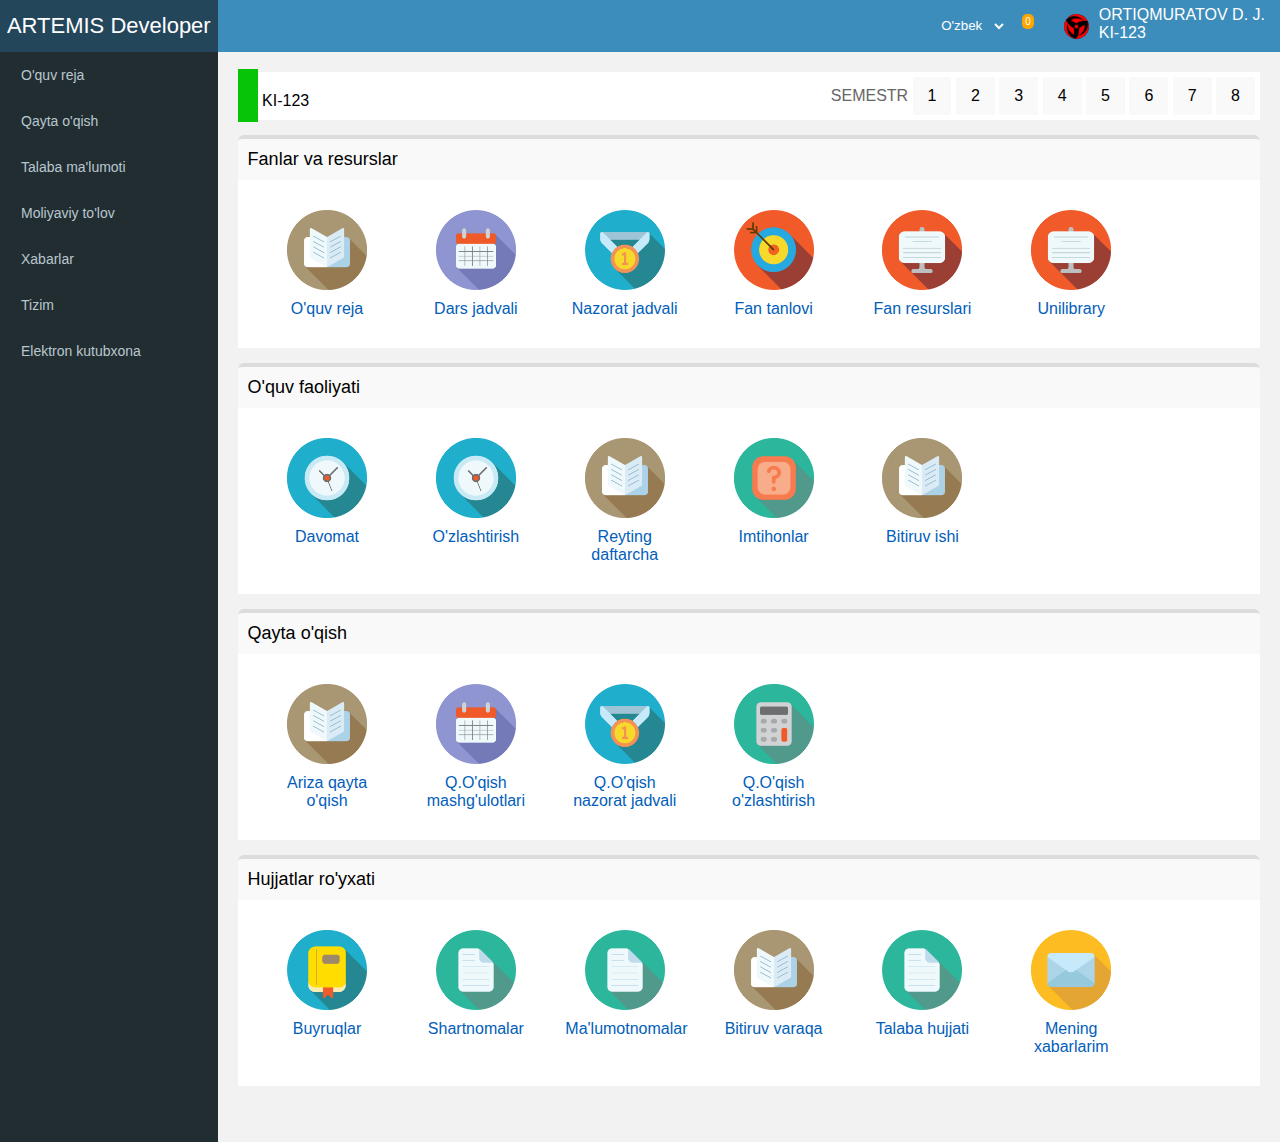
<file: index.html>
<!DOCTYPE html>
<html lang="en">
<head>
    <meta charset="UTF-8">
    <meta name="viewport" content="width=device-width, initial-scale=1.0">
    <title>The Artemis</title>
    <link rel="stylesheet" href="General Page.css">
    <link rel="stylesheet" href="https://cdnjs.cloudflare.com/ajax/libs/font-awesome/6.5.1/css/all.min.css" integrity="sha512-DTOQO9RWCH3ppGqcWaEA1BIZOC6xxalwEsw9c2QQeAIftl+Vegovlnee1c9QX4TctnWMn13TZye+giMm8e2LwA==" crossorigin="anonymous" referrerpolicy="no-referrer" />
</head>
<body>
    <div class="big">
        <div class="top">
            <div class="leftt">
                <a href="#" class="link">
                    ARTEMIS Developer
                </a>
            </div>
            <div class="rightt">
                <div class="bar">
                    <a href="#" class="link0">
                        <i class="icon1 fa-solid fa-bars"></i>
                    </a>
                </div>
                <div class="others">
                    <select id="Ip" class="lang">
                        <option value="Uzb">O'zbek</option>
                        <option value="Ru">Русский</option>
                        <option value="Eng">English</option>
                    </select>
                    <a href="#" class="link1">
                        <div class="bell">
                            <i class="icon1 fa-solid fa-bell"></i>
                            <sup class="sup">0</sup>
                        </div>
                    </a>
                    <a href="#" class="link2">
                        <div class="about">
                            <img src="Photos for Artemis/Sharingan.jpg" alt="Sharingan" class="img">
                            <div class="fullname">
                                <p class="p">ORTIQMURATOV D. J.</p>
                                <p class="p1">KI-123</p>
                            </div>
                        </div>
                    </a>
                </div>
            </div>
        </div>
        <div class="bottom">
            <div class="leftb">
                <div class="box">
                    <div class="link3">
                        <span class="span1"> 
                            <i class="icon fa-solid fa-book"></i>
                            O'quv reja
                        </span>
                        <span class="span2"> 
                            <i class="icon fa-solid fa-chevron-left"></i>
                        </span>
                    </div>
                    <ul class="ul">
                        <li class="li">
                            <a href="Items/O'quv reja.html" class="line">
                                O'quv reja
                            </a>
                        </li>
                        <li class="li">
                            <a href="Items/Dars jadvali.html" class="line">
                                Dars jadvali
                            </a>
                        </li>
                        <li class="li">
                            <a href="Items/Nazorat Jadvali.html" class="line">
                                Nazorat jadvali
                            </a>
                        </li>
                        <li class="li">Fanlar resurslari</li>
                        <li class="li">Davomat</li>
                        <li class="li">O'zlashtirish</li>
                        <li class="li">Imtihonlar</li>
                        <li class="li">Reyting daftarcha</li>
                        <li class="li">Fan tanlovi</li>
                    </ul>
                </div>
                <div class="box">
                    <a href="#" class="link3">
                        <span class="span1">
                            <i class="icon fa-solid fa-book"></i>
                            Qayta o'qish
                        </span>
                        <span class="span2">
                            <i class="icon fa-solid fa-chevron-left"></i>
                        </span>
                    </a>
                    <ul class="ul">
                        <li class="li">Ariza qayta o'qish</li>
                        <li class="li">Q.O'qish mashg'ulotlari</li>
                        <li class="li">Q.O'qish nazorat jadvali</li>
                        <li class="li">Q.O'qish 'zlashtirish</li>
                    </ul>
                </div>
                <div class="box">
                    <a href="#" class="link3">
                        <span class="span1"> <i class="icon fa-solid fa-user"></i> Talaba ma'lumoti</span>
                        <span class="span2"> <i class="icon fa-solid fa-chevron-left"></i> </span>
                    </a>
                    <ul class="ul">
                        <li class="li">Buyruqlar</li>
                        <li class="li">Shartnomalar</li>
                        <li class="li">Ma'lumotnomalar</li>
                        <li class="li">Talabalar hujjati</li>
                        <li class="li">Bitiruv varaqasi</li>
                        <li class="li">Shaxsiy ma'lumotlar</li>
                        <li class="li">Bitiruv ishi</li>
                    </ul>
                </div>
                <div class="box">
                    <a href="#" class="link3">
                        <span class="span1"> <i class="icon fa-solid fa-money-bill"></i> Moliyaviy to'lov</span>
                        <span class="span2"> <i class="icon fa-solid fa-chevron-left"></i> </span>
                    </a>
                    <ul class="ul">
                        <li class="li">Kontraktlar ro'yxati</li>
                        <li class="li">Stipendiya hisobi</li>
                    </ul>
                </div>
                <div class="box">
                    <a href="#" class="link3">
                        <span class="span1"> <i class="icon fa-solid fa-envelope"></i> Xabarlar</span>
                        <span class="span2"> <i class="icon fa-solid fa-chevron-left"></i> </span>
                    </a>
                    <ul class="ul">
                        <li class="li">Mening xabarlarim</li>
                        <li class="li">Xabar yaratish</li>
                    </ul>
                </div>
                <div class="box">
                    <a href="#" class="link3">
                        <span class="span1"> <i class="icon fa-solid fa-gear"></i> Tizim</span>
                        <span class="span2"> <i class="icon fa-solid fa-chevron-left"></i> </span>
                    </a>
                    <ul class="ul">
                        <li class="li">Profil</li>
                        <li class="li">Kirish tarixi</li>
                    </ul>
                </div>
                <a href="https://unilibrary.uz/" class="link3">
                    <span class="span1"> <i class="icon fa-solid fa-book"></i> Elektron kutubxona</span>
                </a>
            </div>
            <div class="rightb">
                <div class="KI">
                    <div class="span3">
                        <span class="icon2box">
                            <i class="icon2 fa-solid fa-file"></i>
                        </span>
                        <span class="span4">KI-123</span>
                    </div>
                    <div class="info">
                        <a href="#" class="semestr">SEMESTR</a>
                        <a href="#" class="num">1</a>
                        <a href="#" class="num">2</a>
                        <a href="#" class="num">3</a>
                        <a href="#" class="num">4</a>
                        <a href="#" class="num">5</a>
                        <a href="#" class="num">6</a>
                        <a href="#" class="num">7</a>
                        <a href="#" class="num">8</a>
                    </div>
                </div>
                <div class="resurs">
                    <div class="title">
                        <div class="h2">Fanlar va resurslar</div>
                        <div class="items">
                            <a href="Items/O'quv reja.html" class="item">
                                <div class="image">
                                    <img src="Photos for Artemis/book.png" alt="book" class="img2">
                                </div>
                                <p class="itemname">
                                    O'quv reja
                                </p>
                            </a>
                            <a href="Items/Dars jadvali.html" class="item">
                                <div class="image">
                                    <img src="Photos for Artemis/calendar.png" alt="calendar" class="img2">
                                </div>
                                <p class="itemname">
                                    Dars jadvali
                                </p>
                            </a>
                            <a href="Items/Nazorat Jadvali.html" class="item">
                                <div class="image">
                                    <img src="Photos for Artemis/Achievement.png" alt="Achievement" class="img2">
                                </div>
                                <p class="itemname">
                                    Nazorat jadvali
                                </p>
                            </a>
                            <div class="item">
                                <div class="image">
                                    <img src="Photos for Artemis/Target.png" alt="Target" class="img2">
                                </div>
                                <p class="itemname">
                                    Fan tanlovi
                                </p>
                            </div>
                            <div class="item">
                                <div class="image">
                                    <img src="Photos for Artemis/PC.png" alt="PC" class="img2">
                                </div>
                                <p class="itemname">
                                    Fan resurslari
                                </p>
                            </div>
                            <div class="item">
                                <div class="image">
                                    <img src="Photos for Artemis/PC.png" alt="PC" class="img2">
                                </div>
                                <p class="itemname">
                                    Unilibrary
                                </p>
                            </div>
                        </div>
                    </div>
                </div>
                <div class="resurs">
                    <div class="title">
                        <div class="h2">O'quv faoliyati</div>
                        <div class="items">
                            <div class="item">
                                <div class="image">
                                    <img src="Photos for Artemis/clock.png" alt="clock" class="img2">
                                </div>
                                <p class="itemname">
                                    Davomat
                                </p>
                            </div>
                            <div class="item">
                                <div class="image">
                                    <img src="Photos for Artemis/clock.png" alt="clock" class="img2">
                                </div>
                                <p class="itemname">
                                    O'zlashtirish
                                </p>
                            </div>
                            <div class="item">
                                <div class="image">
                                    <img src="Photos for Artemis/book.png" alt="book" class="img2">
                                </div>
                                <p class="itemname">
                                    Reyting daftarcha
                                </p>
                            </div>
                            <div class="item">
                                <div class="image">
                                    <img src="Photos for Artemis/what's up.png" alt="what's up" class="img2">
                                </div>
                                <p class="itemname">
                                    Imtihonlar
                                </p>
                            </div>
                            <div class="item">
                                <div class="image">
                                    <img src="Photos for Artemis/book.png" alt="book" class="img2">
                                </div>
                                <p class="itemname">
                                    Bitiruv ishi
                                </p>
                            </div>
                        </div>
                    </div>
                </div>
                <div class="resurs">
                    <div class="title">
                        <div class="h2">Qayta o'qish</div>
                        <div class="items">
                            <div class="item">
                                <div class="image">
                                    <img src="Photos for Artemis/book.png" alt="book" class="img2">
                                </div>
                                <p class="itemname">
                                    Ariza qayta o'qish
                                </p>
                            </div>
                            <div class="item">
                                <div class="image">
                                    <img src="Photos for Artemis/calendar.png" alt="calendar" class="img2">
                                </div>
                                <p class="itemname">
                                    Q.O'qish mashg'ulotlari
                                </p>
                            </div>
                            <div class="item">
                                <div class="image">
                                    <img src="Photos for Artemis/Achievement.png" alt="Achievement" class="img2">
                                </div>
                                <p class="itemname">
                                    Q.O'qish nazorat jadvali
                                </p>
                            </div>
                            <div class="item">
                                <div class="image">
                                    <img src="Photos for Artemis/Calc.png" alt="Calc" class="img2">
                                </div>
                                <p class="itemname">
                                    Q.O'qish o'zlashtirish
                                </p>
                            </div>
                        </div>
                    </div>
                </div>
                <div class="resurs">
                    <div class="title">
                        <div class="h2">Hujjatlar ro'yxati</div>
                        <div class="items">
                            <div class="item">
                                <div class="image">
                                    <img src="Photos for Artemis/Note.png" alt="Note" class="img2">
                                </div>
                                <p class="itemname">
                                    Buyruqlar
                                </p>
                            </div>
                            <div class="item">
                                <div class="image">
                                    <img src="Photos for Artemis/list.png" alt="List" class="img2">
                                </div>
                                <p class="itemname">
                                    Shartnomalar
                                </p>
                            </div>
                            <div class="item">
                                <div class="image">
                                    <img src="Photos for Artemis/list.png" alt="List" class="img2">
                                </div>
                                <p class="itemname">
                                    Ma'lumotnomalar
                                </p>
                            </div>
                            <div class="item">
                                <div class="image">
                                    <img src="Photos for Artemis/book.png" alt="Book" class="img2">
                                </div>
                                <p class="itemname">
                                    Bitiruv varaqa
                                </p>
                            </div>
                            <div class="item">
                                <div class="image">
                                    <img src="Photos for Artemis/list.png" alt="List" class="img2">
                                </div>
                                <p class="itemname">
                                    Talaba hujjati
                                </p>
                            </div>
                            <div class="item">
                                <div class="image">
                                    <img src="Photos for Artemis/message.png" alt="Message" class="img2">
                                </div>
                                <p class="itemname">
                                    Mening xabarlarim
                                </p>
                            </div>
                        </div>
                    </div>
                </div>
            </div>
        </div>
    </div>
</body>
</html>
</file>
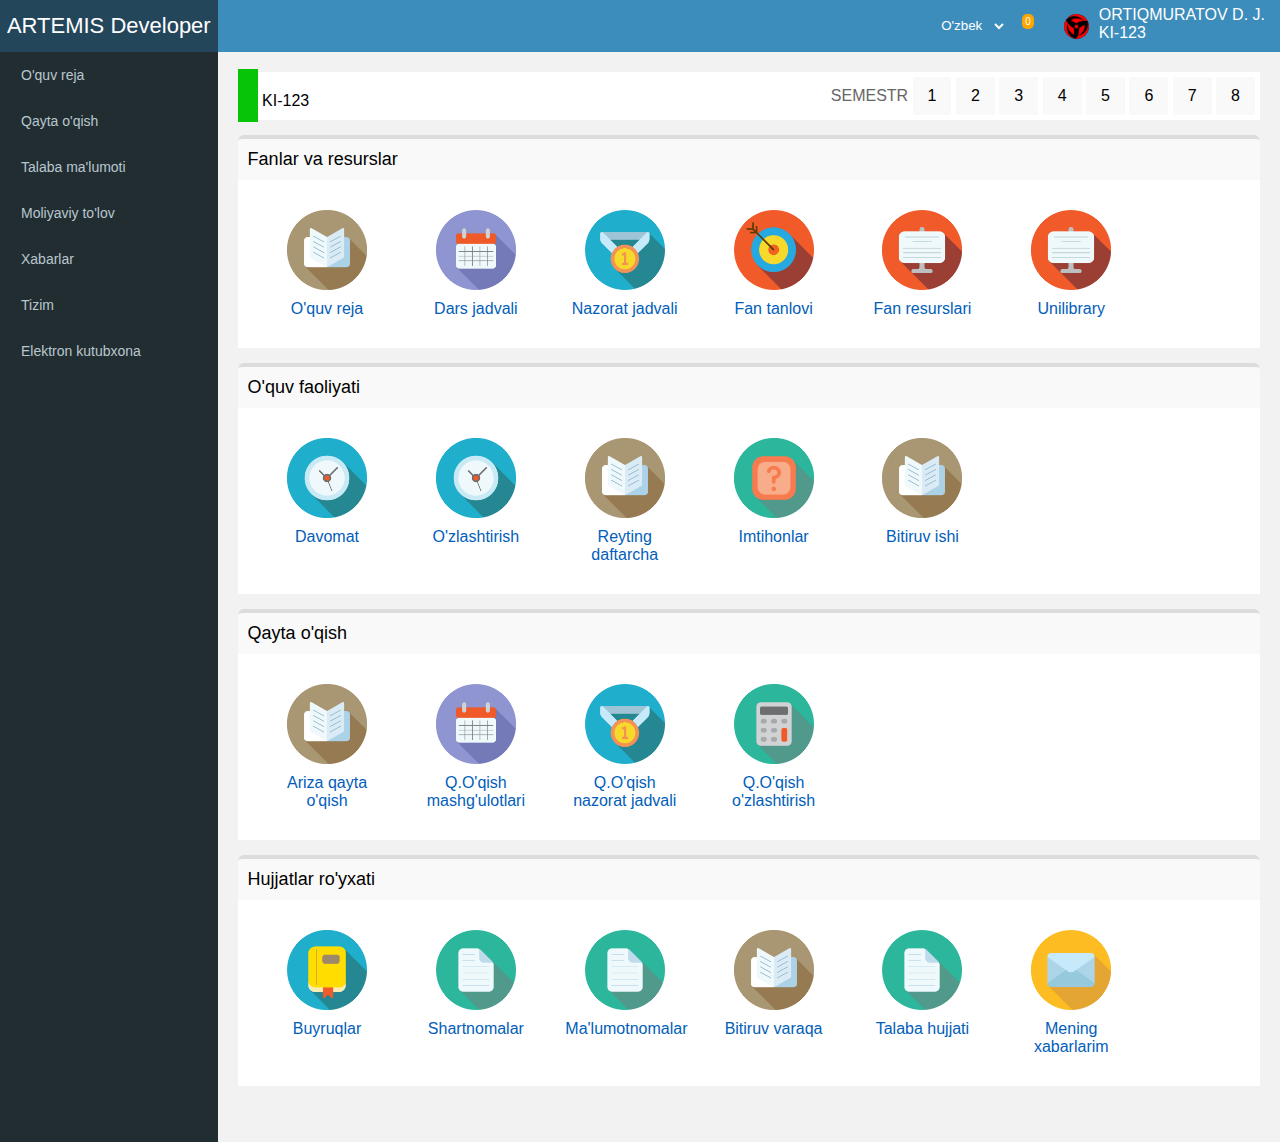
<file: General Page.html>
<!DOCTYPE html>
<html lang="en">
<head>
    <meta charset="UTF-8">
    <meta name="viewport" content="width=device-width, initial-scale=1.0">
    <title>The Artemis</title>
    <link rel="stylesheet" href="General Page.css">
    <link rel="stylesheet" href="https://cdnjs.cloudflare.com/ajax/libs/font-awesome/6.5.1/css/all.min.css" integrity="sha512-DTOQO9RWCH3ppGqcWaEA1BIZOC6xxalwEsw9c2QQeAIftl+Vegovlnee1c9QX4TctnWMn13TZye+giMm8e2LwA==" crossorigin="anonymous" referrerpolicy="no-referrer" />
</head>
<body>
    <div class="big">
        <div class="top">
            <div class="leftt">
                <a href="#" class="link">
                    ARTEMIS Developer
                </a>
            </div>
            <div class="rightt">
                <div class="bar">
                    <a href="#" class="link0">
                        <i class="icon1 fa-solid fa-bars"></i>
                    </a>
                </div>
                <div class="others">
                    <select id="Ip" class="lang">
                        <option value="Uzb">O'zbek</option>
                        <option value="Ru">Русский</option>
                        <option value="Eng">English</option>
                    </select>
                    <a href="#" class="link1">
                        <div class="bell">
                            <i class="icon1 fa-solid fa-bell"></i>
                            <sup class="sup">0</sup>
                        </div>
                    </a>
                    <a href="#" class="link2">
                        <div class="about">
                            <img src="Photos for Artemis/Sharingan.jpg" alt="Sharingan" class="img">
                            <div class="fullname">
                                <p class="p">ORTIQMURATOV D. J.</p>
                                <p class="p1">KI-123</p>
                            </div>
                        </div>
                    </a>
                </div>
            </div>
        </div>
        <div class="bottom">
            <div class="leftb">
                <div class="box">
                    <div class="link3">
                        <span class="span1"> 
                            <i class="icon fa-solid fa-book"></i>
                            O'quv reja
                        </span>
                        <span class="span2"> 
                            <i class="icon fa-solid fa-chevron-left"></i>
                        </span>
                    </div>
                    <ul class="ul">
                        <li class="li">
                            <a href="Items/O'quv reja.html" class="line">
                                O'quv reja
                            </a>
                        </li>
                        <li class="li">
                            <a href="Items/Dars jadvali.html" class="line">
                                Dars jadvali
                            </a>
                        </li>
                        <li class="li">
                            <a href="Items/Nazorat Jadvali.html" class="line">
                                Nazorat jadvali
                            </a>
                        </li>
                        <li class="li">Fanlar resurslari</li>
                        <li class="li">Davomat</li>
                        <li class="li">O'zlashtirish</li>
                        <li class="li">Imtihonlar</li>
                        <li class="li">Reyting daftarcha</li>
                        <li class="li">Fan tanlovi</li>
                    </ul>
                </div>
                <div class="box">
                    <a href="#" class="link3">
                        <span class="span1">
                            <i class="icon fa-solid fa-book"></i>
                            Qayta o'qish
                        </span>
                        <span class="span2">
                            <i class="icon fa-solid fa-chevron-left"></i>
                        </span>
                    </a>
                    <ul class="ul">
                        <li class="li">Ariza qayta o'qish</li>
                        <li class="li">Q.O'qish mashg'ulotlari</li>
                        <li class="li">Q.O'qish nazorat jadvali</li>
                        <li class="li">Q.O'qish 'zlashtirish</li>
                    </ul>
                </div>
                <div class="box">
                    <a href="#" class="link3">
                        <span class="span1"> <i class="icon fa-solid fa-user"></i> Talaba ma'lumoti</span>
                        <span class="span2"> <i class="icon fa-solid fa-chevron-left"></i> </span>
                    </a>
                    <ul class="ul">
                        <li class="li">Buyruqlar</li>
                        <li class="li">Shartnomalar</li>
                        <li class="li">Ma'lumotnomalar</li>
                        <li class="li">Talabalar hujjati</li>
                        <li class="li">Bitiruv varaqasi</li>
                        <li class="li">Shaxsiy ma'lumotlar</li>
                        <li class="li">Bitiruv ishi</li>
                    </ul>
                </div>
                <div class="box">
                    <a href="#" class="link3">
                        <span class="span1"> <i class="icon fa-solid fa-money-bill"></i> Moliyaviy to'lov</span>
                        <span class="span2"> <i class="icon fa-solid fa-chevron-left"></i> </span>
                    </a>
                    <ul class="ul">
                        <li class="li">Kontraktlar ro'yxati</li>
                        <li class="li">Stipendiya hisobi</li>
                    </ul>
                </div>
                <div class="box">
                    <a href="#" class="link3">
                        <span class="span1"> <i class="icon fa-solid fa-envelope"></i> Xabarlar</span>
                        <span class="span2"> <i class="icon fa-solid fa-chevron-left"></i> </span>
                    </a>
                    <ul class="ul">
                        <li class="li">Mening xabarlarim</li>
                        <li class="li">Xabar yaratish</li>
                    </ul>
                </div>
                <div class="box">
                    <a href="#" class="link3">
                        <span class="span1"> <i class="icon fa-solid fa-gear"></i> Tizim</span>
                        <span class="span2"> <i class="icon fa-solid fa-chevron-left"></i> </span>
                    </a>
                    <ul class="ul">
                        <li class="li">Profil</li>
                        <li class="li">Kirish tarixi</li>
                    </ul>
                </div>
                <a href="https://unilibrary.uz/" class="link3">
                    <span class="span1"> <i class="icon fa-solid fa-book"></i> Elektron kutubxona</span>
                </a>
            </div>
            <div class="rightb">
                <div class="KI">
                    <div class="span3">
                        <span class="icon2box">
                            <i class="icon2 fa-solid fa-file"></i>
                        </span>
                        <span class="span4">KI-123</span>
                    </div>
                    <div class="info">
                        <a href="#" class="semestr">SEMESTR</a>
                        <a href="#" class="num">1</a>
                        <a href="#" class="num">2</a>
                        <a href="#" class="num">3</a>
                        <a href="#" class="num">4</a>
                        <a href="#" class="num">5</a>
                        <a href="#" class="num">6</a>
                        <a href="#" class="num">7</a>
                        <a href="#" class="num">8</a>
                    </div>
                </div>
                <div class="resurs">
                    <div class="title">
                        <div class="h2">Fanlar va resurslar</div>
                        <div class="items">
                            <a href="Items/O'quv reja.html" class="item">
                                <div class="image">
                                    <img src="Photos for Artemis/book.png" alt="book" class="img2">
                                </div>
                                <p class="itemname">
                                    O'quv reja
                                </p>
                            </a>
                            <a href="Items/Dars jadvali.html" class="item">
                                <div class="image">
                                    <img src="Photos for Artemis/calendar.png" alt="calendar" class="img2">
                                </div>
                                <p class="itemname">
                                    Dars jadvali
                                </p>
                            </a>
                            <a href="Items/Nazorat Jadvali.html" class="item">
                                <div class="image">
                                    <img src="Photos for Artemis/Achievement.png" alt="Achievement" class="img2">
                                </div>
                                <p class="itemname">
                                    Nazorat jadvali
                                </p>
                            </a>
                            <div class="item">
                                <div class="image">
                                    <img src="Photos for Artemis/Target.png" alt="Target" class="img2">
                                </div>
                                <p class="itemname">
                                    Fan tanlovi
                                </p>
                            </div>
                            <div class="item">
                                <div class="image">
                                    <img src="Photos for Artemis/PC.png" alt="PC" class="img2">
                                </div>
                                <p class="itemname">
                                    Fan resurslari
                                </p>
                            </div>
                            <div class="item">
                                <div class="image">
                                    <img src="Photos for Artemis/PC.png" alt="PC" class="img2">
                                </div>
                                <p class="itemname">
                                    Unilibrary
                                </p>
                            </div>
                        </div>
                    </div>
                </div>
                <div class="resurs">
                    <div class="title">
                        <div class="h2">O'quv faoliyati</div>
                        <div class="items">
                            <div class="item">
                                <div class="image">
                                    <img src="Photos for Artemis/clock.png" alt="clock" class="img2">
                                </div>
                                <p class="itemname">
                                    Davomat
                                </p>
                            </div>
                            <div class="item">
                                <div class="image">
                                    <img src="Photos for Artemis/clock.png" alt="clock" class="img2">
                                </div>
                                <p class="itemname">
                                    O'zlashtirish
                                </p>
                            </div>
                            <div class="item">
                                <div class="image">
                                    <img src="Photos for Artemis/book.png" alt="book" class="img2">
                                </div>
                                <p class="itemname">
                                    Reyting daftarcha
                                </p>
                            </div>
                            <div class="item">
                                <div class="image">
                                    <img src="Photos for Artemis/what's up.png" alt="what's up" class="img2">
                                </div>
                                <p class="itemname">
                                    Imtihonlar
                                </p>
                            </div>
                            <div class="item">
                                <div class="image">
                                    <img src="Photos for Artemis/book.png" alt="book" class="img2">
                                </div>
                                <p class="itemname">
                                    Bitiruv ishi
                                </p>
                            </div>
                        </div>
                    </div>
                </div>
                <div class="resurs">
                    <div class="title">
                        <div class="h2">Qayta o'qish</div>
                        <div class="items">
                            <div class="item">
                                <div class="image">
                                    <img src="Photos for Artemis/book.png" alt="book" class="img2">
                                </div>
                                <p class="itemname">
                                    Ariza qayta o'qish
                                </p>
                            </div>
                            <div class="item">
                                <div class="image">
                                    <img src="Photos for Artemis/calendar.png" alt="calendar" class="img2">
                                </div>
                                <p class="itemname">
                                    Q.O'qish mashg'ulotlari
                                </p>
                            </div>
                            <div class="item">
                                <div class="image">
                                    <img src="Photos for Artemis/Achievement.png" alt="Achievement" class="img2">
                                </div>
                                <p class="itemname">
                                    Q.O'qish nazorat jadvali
                                </p>
                            </div>
                            <div class="item">
                                <div class="image">
                                    <img src="Photos for Artemis/Calc.png" alt="Calc" class="img2">
                                </div>
                                <p class="itemname">
                                    Q.O'qish o'zlashtirish
                                </p>
                            </div>
                        </div>
                    </div>
                </div>
                <div class="resurs">
                    <div class="title">
                        <div class="h2">Hujjatlar ro'yxati</div>
                        <div class="items">
                            <div class="item">
                                <div class="image">
                                    <img src="Photos for Artemis/Note.png" alt="Note" class="img2">
                                </div>
                                <p class="itemname">
                                    Buyruqlar
                                </p>
                            </div>
                            <div class="item">
                                <div class="image">
                                    <img src="Photos for Artemis/list.png" alt="List" class="img2">
                                </div>
                                <p class="itemname">
                                    Shartnomalar
                                </p>
                            </div>
                            <div class="item">
                                <div class="image">
                                    <img src="Photos for Artemis/list.png" alt="List" class="img2">
                                </div>
                                <p class="itemname">
                                    Ma'lumotnomalar
                                </p>
                            </div>
                            <div class="item">
                                <div class="image">
                                    <img src="Photos for Artemis/book.png" alt="Book" class="img2">
                                </div>
                                <p class="itemname">
                                    Bitiruv varaqa
                                </p>
                            </div>
                            <div class="item">
                                <div class="image">
                                    <img src="Photos for Artemis/list.png" alt="List" class="img2">
                                </div>
                                <p class="itemname">
                                    Talaba hujjati
                                </p>
                            </div>
                            <div class="item">
                                <div class="image">
                                    <img src="Photos for Artemis/message.png" alt="Message" class="img2">
                                </div>
                                <p class="itemname">
                                    Mening xabarlarim
                                </p>
                            </div>
                        </div>
                    </div>
                </div>
            </div>
        </div>
    </div>
</body>
</html>
</file>
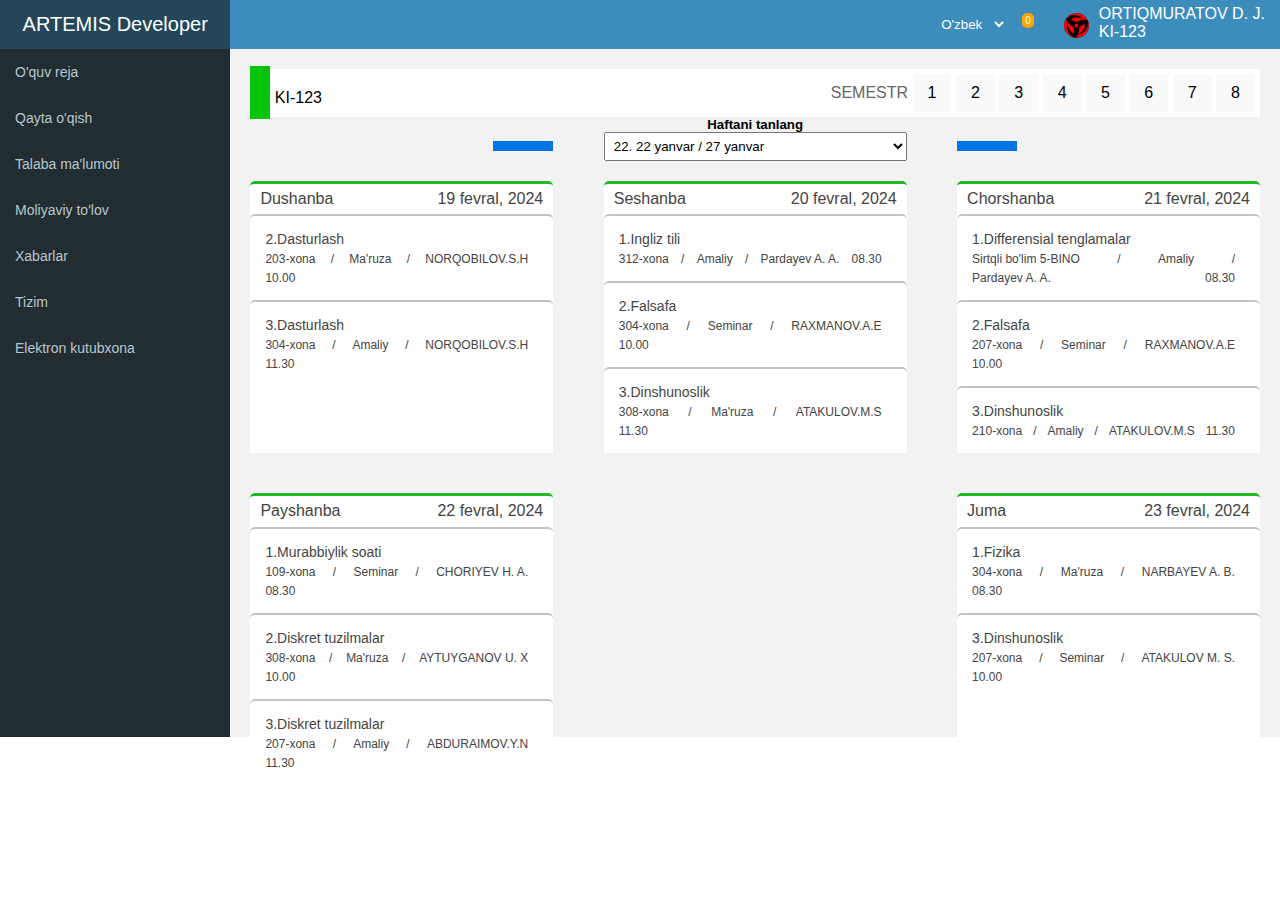
<file: Items/Dars jadvali.html>
<!DOCTYPE html>
<html lang="en">
<head>
    <meta charset="UTF-8">
    <meta name="viewport" content="width=device-width, initial-scale=1.0">
    <title>Dars jadvali | Artemis Platform</title>
    <link rel="stylesheet" href="Dars jadvali.css">
    <link rel="stylesheet" href="https://cdnjs.cloudflare.com/ajax/libs/font-awesome/6.5.1/css/all.min.css" integrity="sha512-DTOQO9RWCH3ppGqcWaEA1BIZOC6xxalwEsw9c2QQeAIftl+Vegovlnee1c9QX4TctnWMn13TZye+giMm8e2LwA==" crossorigin="anonymous" referrerpolicy="no-referrer" />
</head>
<body>
    <div class="big">
        <div class="top">
            <div class="leftt">
                <a href="../General Page.html" class="link">
                    ARTEMIS Developer
                </a>
            </div>
            <div class="rightt">
                <div class="bar">
                    <a href="#" class="link0">
                        <i class="icon1 fa-solid fa-bars"></i>
                    </a>
                </div>
                <div class="others">
                    <select id="Ip" class="lang">
                        <option value="Uzb">O'zbek</option>
                        <option value="Ru">Русский</option>
                        <option value="Eng">English</option>
                    </select>
                    <a href="#" class="link1">
                        <div class="bell">
                            <i class="icon1 fa-solid fa-bell"></i>
                            <sup class="sup">0</sup>
                        </div>
                    </a>
                    <a href="#" class="link2">
                        <div class="about">
                            <img src="Sharingan.jpg" alt="Sharingan" class="img">
                            <div class="fullname">
                                <p class="p">ORTIQMURATOV D. J.</p>
                                <p class="p1">KI-123</p>
                            </div>
                        </div>
                    </a>
                </div>
            </div>
        </div>
        <div class="bottom">
            <div class="leftb">
                <div class="box">
                    <div class="link3">
                        <span class="span1"> 
                            <i class="icon fa-solid fa-book"></i>
                            O'quv reja
                        </span>
                        <span class="span2"> 
                            <i class="icon fa-solid fa-chevron-left"></i>
                        </span>
                    </div>
                    <ul class="ul">
                        <li class="li">
                            <a href="O'quv reja.html" class="line">
                                O'quv reja
                            </a>
                        </li>
                        <li class="li">
                            <a href="Dars jadvali.html" class="line">
                                Dars jadvali
                            </a>
                        </li>
                        <li class="li">
                            <a href="Nazorat Jadvali.html" class="line">
                                Nazorat jadvali
                            </a>
                        </li>
                        <li class="li">Fanlar resurslari</li>
                        <li class="li">Davomat</li>
                        <li class="li">O'zlashtirish</li>
                        <li class="li">Imtihonlar</li>
                        <li class="li">Reyting daftarcha</li>
                        <li class="li">Fan tanlovi</li>
                    </ul>
                </div>
                <div class="box">
                    <a href="#" class="link3">
                        <span class="span1">
                            <i class="icon fa-solid fa-book"></i>
                            Qayta o'qish
                        </span>
                        <span class="span2">
                            <i class="icon fa-solid fa-chevron-left"></i>
                        </span>
                    </a>
                    <ul class="ul">
                        <li class="li">Ariza qayta o'qish</li>
                        <li class="li">Q.O'qish mashg'ulotlari</li>
                        <li class="li">Q.O'qish nazorat jadvali</li>
                        <li class="li">Q.O'qish 'zlashtirish</li>
                    </ul>
                </div>
                <div class="box">
                    <a href="#" class="link3">
                        <span class="span1"> <i class="icon fa-solid fa-user"></i> Talaba ma'lumoti</span>
                        <span class="span2"> <i class="icon fa-solid fa-chevron-left"></i> </span>
                    </a>
                    <ul class="ul">
                        <li class="li">Buyruqlar</li>
                        <li class="li">Shartnomalar</li>
                        <li class="li">Ma'lumotnomalar</li>
                        <li class="li">Talabalar hujjati</li>
                        <li class="li">Bitiruv varaqasi</li>
                        <li class="li">Shaxsiy ma'lumotlar</li>
                        <li class="li">Bitiruv ishi</li>
                    </ul>
                </div>
                <div class="box">
                    <a href="#" class="link3">
                        <span class="span1"> <i class="icon fa-solid fa-money-bill"></i> Moliyaviy to'lov</span>
                        <span class="span2"> <i class="icon fa-solid fa-chevron-left"></i> </span>
                    </a>
                    <ul class="ul">
                        <li class="li">Kontraktlar ro'yxati</li>
                        <li class="li">Stipendiya hisobi</li>
                    </ul>
                </div>
                <div class="box">
                    <a href="#" class="link3">
                        <span class="span1"> <i class="icon fa-solid fa-envelope"></i> Xabarlar</span>
                        <span class="span2"> <i class="icon fa-solid fa-chevron-left"></i> </span>
                    </a>
                    <ul class="ul">
                        <li class="li">Mening xabarlarim</li>
                        <li class="li">Xabar yaratish</li>
                    </ul>
                </div>
                <div class="box">
                    <a href="#" class="link3">
                        <span class="span1"> <i class="icon fa-solid fa-gear"></i> Tizim</span>
                        <span class="span2"> <i class="icon fa-solid fa-chevron-left"></i> </span>
                    </a>
                    <ul class="ul">
                        <li class="li">Profil</li>
                        <li class="li">Kirish tarixi</li>
                    </ul>
                </div>
                <a href="https://unilibrary.uz/" class="link3">
                    <span class="span1"> <i class="icon fa-solid fa-book"></i> Elektron kutubxona</span>
                </a>
            </div>
            <div class="rightb">
                <div class="KI">
                    <div class="span3">
                        <span class="icon2box">
                            <i class="icon2 fa-solid fa-file"></i>
                        </span>
                        <span class="span4">KI-123</span>
                    </div>
                    <div class="info">
                        <a href="#" class="semestr">SEMESTR</a>
                        <a href="#" class="num">1</a>
                        <a href="#" class="num">2</a>
                        <a href="#" class="num">3</a>
                        <a href="#" class="num">4</a>
                        <a href="#" class="num">5</a>
                        <a href="#" class="num">6</a>
                        <a href="#" class="num">7</a>
                        <a href="#" class="num">8</a>
                    </div>
                </div>
                <div class="datetitle">
                    <h5 class="h4">Haftani tanlang</h5>
                    <div class="days">
                        <div class="btnbox l">
                            <button class="btn1">
                                <i class="icon fa-solid fa-chevron-left"></i>
                            </button>
                        </div>
                        <div class="btnbox">
                            <select id="date" class="day">
                                <option value="day1">22. 22 yanvar / 27 yanvar </option>
                                <option value="day2">23. 29 yanvar / 03 fevral</option>
                                <option value="day3">24. 12 fevral / 17 fevral</option>
                                <option value="day3">25. 19 fevral / 24 fevral</option>
                                <option value="day3">26. 26 fevral / 2 mart</option>
                            </select>
                        </div>
                        <div class="btnbox r">
                            <button class="btn1">
                                <i class="icon fa-solid fa-chevron-right"></i>
                            </button>
                        </div>
                    </div>
                </div>
                <div class="calendar">
                    <div class="period">
                        <div class="date">
                            <p class="p3">Dushanba</p>
                            <p class="p4">19 fevral, 2024</p>
                        </div>
                        <div class="Lessons">
                            <div class="Lesson">
                                <p class="p5">2.Dasturlash</p>
                                <div class="Dars">
                                    <span class="dars">203-xona</span>
                                    <span class="dars">/</span>
                                    <span class="dars">Ma'ruza</span>
                                    <span class="dars">/</span>
                                    <span class="dars">NORQOBILOV.S.H</span>
                                    <span class="dars">10.00</span>
                                </div>
                            </div>
                            <div class="Lesson">
                                <p class="p5">3.Dasturlash</p>
                                <div class="Dars">
                                    <span class="dars">304-xona</span>
                                    <span class="dars">/</span>
                                    <span class="dars">Amaliy</span>
                                    <span class="dars">/</span>
                                    <span class="dars">NORQOBILOV.S.H</span>
                                    <span class="dars">11.30</span>
                                </div>
                            </div>
                        </div>
                    </div>
                    <div class="period">
                        <div class="date">
                            <p class="p3">Seshanba</p>
                            <p class="p4">20 fevral, 2024</p>
                        </div>
                        <div class="Lessons">
                            <div class="Lesson">
                                <p class="p5">1.Ingliz tili</p>
                                <div class="Dars">
                                    <span class="dars">312-xona</span>
                                    <span class="dars">/</span>
                                    <span class="dars">Amaliy</span>
                                    <span class="dars">/</span>
                                    <span class="dars">Pardayev A. A.</span>
                                    <span class="dars">08.30</span>
                                </div>
                            </div>
                            <div class="Lesson">
                                <p class="p5">2.Falsafa</p>
                                <div class="Dars">
                                    <span class="dars">304-xona</span>
                                    <span class="dars">/</span>
                                    <span class="dars">Seminar</span>
                                    <span class="dars">/</span>
                                    <span class="dars">RAXMANOV.A.E</span>
                                    <span class="dars">10.00</span>
                                </div>
                            </div>
                            <div class="Lesson">
                                <p class="p5">3.Dinshunoslik</p>
                                <div class="Dars">
                                    <span class="dars">308-xona</span>
                                    <span class="dars">/</span>
                                    <span class="dars">Ma'ruza</span>
                                    <span class="dars">/</span>
                                    <span class="dars">ATAKULOV.M.S</span>
                                    <span class="dars">11.30</span>
                                </div>
                            </div>
                        </div>
                    </div>
                    <div class="period">
                        <div class="date">
                            <p class="p3">Chorshanba</p>
                            <p class="p4">21 fevral, 2024</p>
                        </div>
                        <div class="Lessons">
                            <div class="Lesson">
                                <p class="p5">1.Differensial tenglamalar</p>
                                <div class="Dars">
                                    <span class="dars">Sirtqli bo'lim 5-BINO</span>
                                    <span class="dars">/</span>
                                    <span class="dars">Amaliy</span>
                                    <span class="dars">/</span>
                                    <span class="dars">Pardayev A. A.</span>
                                    <span class="dars">08.30</span>
                                </div>
                            </div>
                            <div class="Lesson">
                                <p class="p5">2.Falsafa</p>
                                <div class="Dars">
                                    <span class="dars">207-xona</span>
                                    <span class="dars">/</span>
                                    <span class="dars">Seminar</span>
                                    <span class="dars">/</span>
                                    <span class="dars">RAXMANOV.A.E</span>
                                    <span class="dars">10.00</span>
                                </div>
                            </div>
                            <div class="Lesson">
                                <p class="p5">3.Dinshunoslik</p>
                                <div class="Dars">
                                    <span class="dars">210-xona</span>
                                    <span class="dars">/</span>
                                    <span class="dars">Amaliy</span>
                                    <span class="dars">/</span>
                                    <span class="dars">ATAKULOV.M.S</span>
                                    <span class="dars">11.30</span>
                                </div>
                            </div>
                        </div>
                    </div>
                    <div class="period">
                        <div class="date">
                            <p class="p3">Payshanba</p>
                            <p class="p4">22 fevral, 2024</p>
                        </div>
                        <div class="Lessons">
                            <div class="Lesson">
                                <p class="p5">1.Murabbiylik soati</p>
                                <div class="Dars">
                                    <span class="dars">109-xona</span>
                                    <span class="dars">/</span>
                                    <span class="dars">Seminar</span>
                                    <span class="dars">/</span>
                                    <span class="dars">CHORIYEV H. A.</span>
                                    <span class="dars">08.30</span>
                                </div>
                            </div>
                            <div class="Lesson">
                                <p class="p5">2.Diskret tuzilmalar</p>
                                <div class="Dars">
                                    <span class="dars">308-xona</span>
                                    <span class="dars">/</span>
                                    <span class="dars">Ma'ruza</span>
                                    <span class="dars">/</span>
                                    <span class="dars">AYTUYGANOV U. X</span>
                                    <span class="dars">10.00</span>
                                </div>
                            </div>
                            <div class="Lesson">
                                <p class="p5">3.Diskret tuzilmalar</p>
                                <div class="Dars">
                                    <span class="dars">207-xona</span>
                                    <span class="dars">/</span>
                                    <span class="dars">Amaliy</span>
                                    <span class="dars">/</span>
                                    <span class="dars">ABDURAIMOV.Y.N</span>
                                    <span class="dars">11.30</span>
                                </div>
                            </div>
                        </div>
                    </div>
                    <div class="period">
                        <div class="date">
                            <p class="p3">Juma</p>
                            <p class="p4">23 fevral, 2024</p>
                        </div>
                        <div class="Lessons">
                            <div class="Lesson">
                                <p class="p5">1.Fizika</p>
                                <div class="Dars">
                                    <span class="dars">304-xona</span>
                                    <span class="dars">/</span>
                                    <span class="dars">Ma'ruza</span>
                                    <span class="dars">/</span>
                                    <span class="dars">NARBAYEV A. B.</span>
                                    <span class="dars">08.30</span>
                                </div>
                            </div>
                            <div class="Lesson">
                                <p class="p5">3.Dinshunoslik</p>
                                <div class="Dars">
                                    <span class="dars">207-xona</span>
                                    <span class="dars">/</span>
                                    <span class="dars">Seminar</span>
                                    <span class="dars">/</span>
                                    <span class="dars">ATAKULOV M. S.</span>
                                    <span class="dars">10.00</span>
                                </div>
                            </div>
                        </div>
                    </div>
                </div>
            </div>
        </div>
    </div>
</body>
</html>
</file>
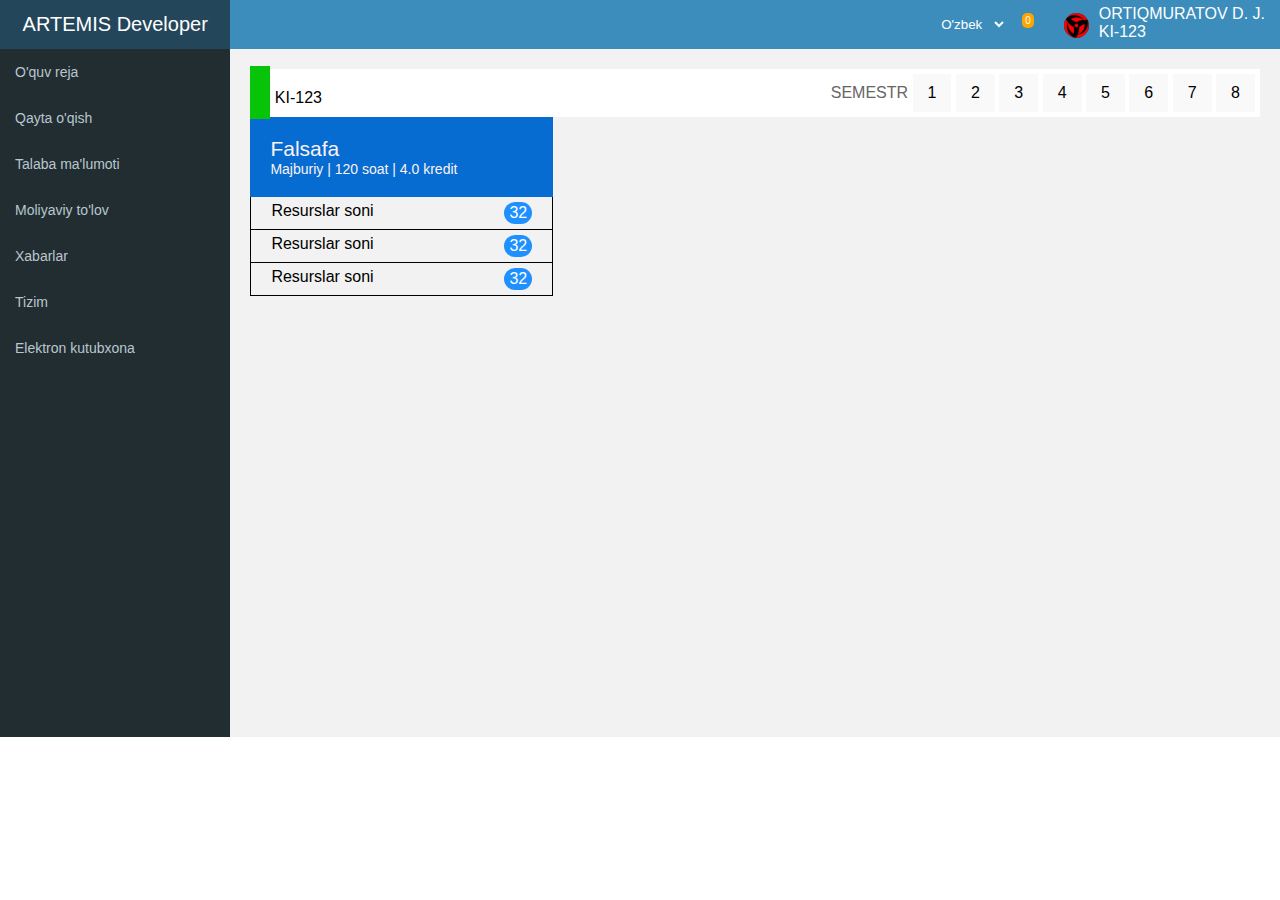
<file: Items/Fanlar resurslari.html>
<!DOCTYPE html>
<html lang="en">
<head>
    <meta charset="UTF-8">
    <meta name="viewport" content="width=device-width, initial-scale=1.0">
    <title>Dars jadvali | Artemis Platform</title>
    <link rel="stylesheet" href="Fanlar resurslari.css">
    <link rel="stylesheet" href="https://cdnjs.cloudflare.com/ajax/libs/font-awesome/6.5.1/css/all.min.css" integrity="sha512-DTOQO9RWCH3ppGqcWaEA1BIZOC6xxalwEsw9c2QQeAIftl+Vegovlnee1c9QX4TctnWMn13TZye+giMm8e2LwA==" crossorigin="anonymous" referrerpolicy="no-referrer" />
</head>
<body>
    <div class="big">
        <div class="top">
            <div class="leftt">
                <a href="../General Page.html" class="link">
                    ARTEMIS Developer
                </a>
            </div>
            <div class="rightt">
                <div class="bar">
                    <a href="#" class="link0">
                        <i class="icon1 fa-solid fa-bars"></i>
                    </a>
                </div>
                <div class="others">
                    <select id="Ip" class="lang">
                        <option value="Uzb">O'zbek</option>
                        <option value="Ru">Русский</option>
                        <option value="Eng">English</option>
                    </select>
                    <a href="#" class="link1">
                        <div class="bell">
                            <i class="icon1 fa-solid fa-bell"></i>
                            <sup class="sup">0</sup>
                        </div>
                    </a>
                    <a href="#" class="link2">
                        <div class="about">
                            <img src="Sharingan.jpg" alt="Sharingan" class="img">
                            <div class="fullname">
                                <p class="p">ORTIQMURATOV D. J.</p>
                                <p class="p1">KI-123</p>
                            </div>
                        </div>
                    </a>
                </div>
            </div>
        </div>
        <div class="bottom">
            <div class="leftb">
                <div class="box">
                    <div class="link3">
                        <span class="span1"> 
                            <i class="icon fa-solid fa-book"></i>
                            O'quv reja
                        </span>
                        <span class="span2"> 
                            <i class="icon fa-solid fa-chevron-left"></i>
                        </span>
                    </div>
                    <ul class="ul">
                        <li class="li">
                            <a href="O'quv reja.html" class="line">
                                O'quv reja
                            </a>
                        </li>
                        <li class="li">
                            <a href="Dars jadvali.html" class="line">
                                Dars jadvali
                            </a>
                        </li>
                        <li class="li">
                            <a href="Nazorat Jadvali.html" class="line">
                                Nazorat jadvali
                            </a>
                        </li>
                        <li class="li">Fanlar resurslari</li>
                        <li class="li">Davomat</li>
                        <li class="li">O'zlashtirish</li>
                        <li class="li">Imtihonlar</li>
                        <li class="li">Reyting daftarcha</li>
                        <li class="li">Fan tanlovi</li>
                    </ul>
                </div>
                <div class="box">
                    <a href="#" class="link3">
                        <span class="span1">
                            <i class="icon fa-solid fa-book"></i>
                            Qayta o'qish
                        </span>
                        <span class="span2">
                            <i class="icon fa-solid fa-chevron-left"></i>
                        </span>
                    </a>
                    <ul class="ul">
                        <li class="li">Ariza qayta o'qish</li>
                        <li class="li">Q.O'qish mashg'ulotlari</li>
                        <li class="li">Q.O'qish nazorat jadvali</li>
                        <li class="li">Q.O'qish 'zlashtirish</li>
                    </ul>
                </div>
                <div class="box">
                    <a href="#" class="link3">
                        <span class="span1"> <i class="icon fa-solid fa-user"></i> Talaba ma'lumoti</span>
                        <span class="span2"> <i class="icon fa-solid fa-chevron-left"></i> </span>
                    </a>
                    <ul class="ul">
                        <li class="li">Buyruqlar</li>
                        <li class="li">Shartnomalar</li>
                        <li class="li">Ma'lumotnomalar</li>
                        <li class="li">Talabalar hujjati</li>
                        <li class="li">Bitiruv varaqasi</li>
                        <li class="li">Shaxsiy ma'lumotlar</li>
                        <li class="li">Bitiruv ishi</li>
                    </ul>
                </div>
                <div class="box">
                    <a href="#" class="link3">
                        <span class="span1"> <i class="icon fa-solid fa-money-bill"></i> Moliyaviy to'lov</span>
                        <span class="span2"> <i class="icon fa-solid fa-chevron-left"></i> </span>
                    </a>
                    <ul class="ul">
                        <li class="li">Kontraktlar ro'yxati</li>
                        <li class="li">Stipendiya hisobi</li>
                    </ul>
                </div>
                <div class="box">
                    <a href="#" class="link3">
                        <span class="span1"> <i class="icon fa-solid fa-envelope"></i> Xabarlar</span>
                        <span class="span2"> <i class="icon fa-solid fa-chevron-left"></i> </span>
                    </a>
                    <ul class="ul">
                        <li class="li">Mening xabarlarim</li>
                        <li class="li">Xabar yaratish</li>
                    </ul>
                </div>
                <div class="box">
                    <a href="#" class="link3">
                        <span class="span1"> <i class="icon fa-solid fa-gear"></i> Tizim</span>
                        <span class="span2"> <i class="icon fa-solid fa-chevron-left"></i> </span>
                    </a>
                    <ul class="ul">
                        <li class="li">Profil</li>
                        <li class="li">Kirish tarixi</li>
                    </ul>
                </div>
                <a href="https://unilibrary.uz/" class="link3">
                    <span class="span1"> <i class="icon fa-solid fa-book"></i> Elektron kutubxona</span>
                </a>
            </div>
            <div class="rightb">
                <div class="KI">
                    <div class="span3">
                        <span class="icon2box">
                            <i class="icon2 fa-solid fa-file"></i>
                        </span>
                        <span class="span4">KI-123</span>
                    </div>
                    <div class="info">
                        <a href="#" class="semestr">SEMESTR</a>
                        <a href="#" class="num">1</a>
                        <a href="#" class="num">2</a>
                        <a href="#" class="num">3</a>
                        <a href="#" class="num">4</a>
                        <a href="#" class="num">5</a>
                        <a href="#" class="num">6</a>
                        <a href="#" class="num">7</a>
                        <a href="#" class="num">8</a>
                    </div>
                </div>
                <div class="recourses">
                    <div class="recourse">
                        <div class="titlebox">
                            <h2 class="h3">Falsafa</h2>
                            <p class="p3">Majburiy | 120 soat | 4.0 kredit</p>
                        </div>
                        <div class="minibox">
                            <span class="spanleft">Resurslar soni</span>
                            <span class="number">32</span>
                        </div>
                        <div class="minibox">
                            <span class="spanleft">Resurslar soni</span>
                            <span class="number">32</span>
                        </div>
                        <div class="minibox">
                            <span class="spanleft">Resurslar soni</span>
                            <span class="number">32</span>
                        </div>
                    </div>
                </div>
            </div>
        </div>
    </div>
</body>
</html>
</file>
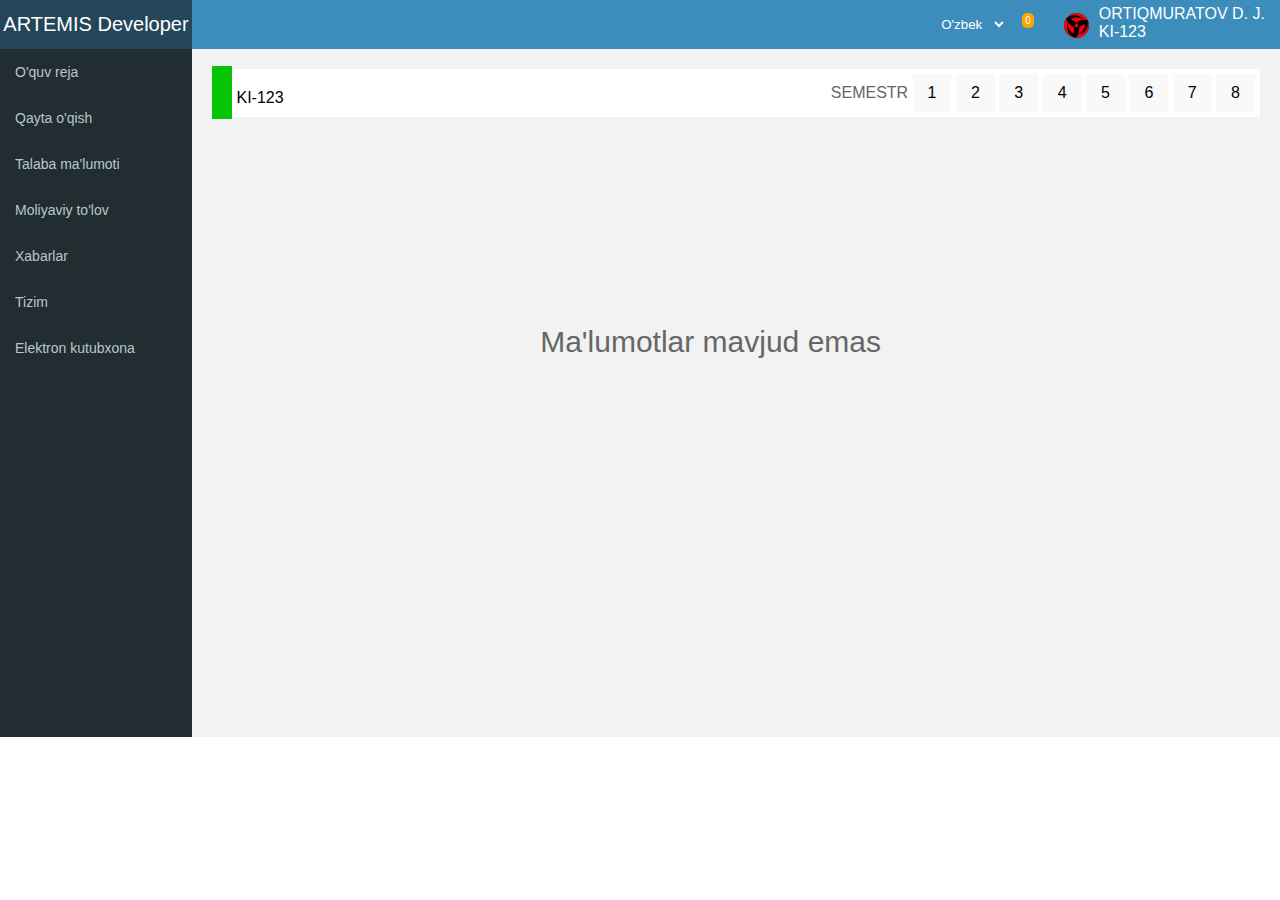
<file: Items/Nazorat Jadvali.html>
<!DOCTYPE html>
<html lang="en">
<head>
    <meta charset="UTF-8">
    <meta name="viewport" content="width=device-width, initial-scale=1.0">
    <title>Nazorat Jadvali | Artemis Platform</title>
    <link rel="stylesheet" href="Nazorat Jadvali.css">
    <link rel="stylesheet" href="https://cdnjs.cloudflare.com/ajax/libs/font-awesome/6.5.1/css/all.min.css" integrity="sha512-DTOQO9RWCH3ppGqcWaEA1BIZOC6xxalwEsw9c2QQeAIftl+Vegovlnee1c9QX4TctnWMn13TZye+giMm8e2LwA==" crossorigin="anonymous" referrerpolicy="no-referrer" />
</head>
<body>
    <div class="big">
        <div class="top">
            <div class="leftt">
                <a href="../General Page.html" class="link">
                    ARTEMIS Developer
                </a>
            </div>
            <div class="rightt">
                <div class="bar">
                    <a href="#" class="link0">
                        <i class="icon1 fa-solid fa-bars"></i>
                    </a>
                </div>
                <div class="others">
                    <select id="Ip" class="lang">
                        <option value="Uzb">O'zbek</option>
                        <option value="Ru">Русский</option>
                        <option value="Eng">English</option>
                    </select>
                    <a href="#" class="link1">
                        <div class="bell">
                            <i class="icon1 fa-solid fa-bell"></i>
                            <sup class="sup">0</sup>
                        </div>
                    </a>
                    <a href="#" class="link2">
                        <div class="about">
                            <img src="Sharingan.jpg" alt="Sharingan" class="img">
                            <div class="fullname">
                                <p class="p">ORTIQMURATOV D. J.</p>
                                <p class="p1">KI-123</p>
                            </div>
                        </div>
                    </a>
                </div>
            </div>
        </div>
        <div class="bottom">
            <div class="leftb">
                <div class="box">
                    <div class="link3">
                        <span class="span1"> 
                            <i class="icon fa-solid fa-book"></i>
                            O'quv reja
                        </span>
                        <span class="span2"> 
                            <i class="icon fa-solid fa-chevron-left"></i>
                        </span>
                    </div>
                    <ul class="ul">
                        <li class="li">
                            <a href="O'quv reja.html" class="line">
                                O'quv reja
                            </a>
                        </li>
                        <li class="li">
                            <a href="Dars jadvali.html" class="line">
                                Dars jadvali
                            </a>
                        </li>
                        <li class="li">
                            <a href="Nazorat Jadvali.html" class="line">
                                Nazorat jadvali
                            </a>
                        </li>
                        <li class="li">Fanlar resurslari</li>
                        <li class="li">Davomat</li>
                        <li class="li">O'zlashtirish</li>
                        <li class="li">Imtihonlar</li>
                        <li class="li">Reyting daftarcha</li>
                        <li class="li">Fan tanlovi</li>
                    </ul>
                </div>
                <div class="box">
                    <a href="#" class="link3">
                        <span class="span1">
                            <i class="icon fa-solid fa-book"></i>
                            Qayta o'qish
                        </span>
                        <span class="span2">
                            <i class="icon fa-solid fa-chevron-left"></i>
                        </span>
                    </a>
                    <ul class="ul">
                        <li class="li">Ariza qayta o'qish</li>
                        <li class="li">Q.O'qish mashg'ulotlari</li>
                        <li class="li">Q.O'qish nazorat jadvali</li>
                        <li class="li">Q.O'qish 'zlashtirish</li>
                    </ul>
                </div>
                <div class="box">
                    <a href="#" class="link3">
                        <span class="span1"> <i class="icon fa-solid fa-user"></i> Talaba ma'lumoti</span>
                        <span class="span2"> <i class="icon fa-solid fa-chevron-left"></i> </span>
                    </a>
                    <ul class="ul">
                        <li class="li">Buyruqlar</li>
                        <li class="li">Shartnomalar</li>
                        <li class="li">Ma'lumotnomalar</li>
                        <li class="li">Talabalar hujjati</li>
                        <li class="li">Bitiruv varaqasi</li>
                        <li class="li">Shaxsiy ma'lumotlar</li>
                        <li class="li">Bitiruv ishi</li>
                    </ul>
                </div>
                <div class="box">
                    <a href="#" class="link3">
                        <span class="span1"> <i class="icon fa-solid fa-money-bill"></i> Moliyaviy to'lov</span>
                        <span class="span2"> <i class="icon fa-solid fa-chevron-left"></i> </span>
                    </a>
                    <ul class="ul">
                        <li class="li">Kontraktlar ro'yxati</li>
                        <li class="li">Stipendiya hisobi</li>
                    </ul>
                </div>
                <div class="box">
                    <a href="#" class="link3">
                        <span class="span1"> <i class="icon fa-solid fa-envelope"></i> Xabarlar</span>
                        <span class="span2"> <i class="icon fa-solid fa-chevron-left"></i> </span>
                    </a>
                    <ul class="ul">
                        <li class="li">Mening xabarlarim</li>
                        <li class="li">Xabar yaratish</li>
                    </ul>
                </div>
                <div class="box">
                    <a href="#" class="link3">
                        <span class="span1"> <i class="icon fa-solid fa-gear"></i> Tizim</span>
                        <span class="span2"> <i class="icon fa-solid fa-chevron-left"></i> </span>
                    </a>
                    <ul class="ul">
                        <li class="li">Profil</li>
                        <li class="li">Kirish tarixi</li>
                    </ul>
                </div>
                <a href="https://unilibrary.uz/" class="link3">
                    <span class="span1"> <i class="icon fa-solid fa-book"></i> Elektron kutubxona</span>
                </a>
            </div>
            <div class="rightb">
                <div class="KI">
                    <div class="span3">
                        <span class="icon2box">
                            <i class="icon2 fa-solid fa-file"></i>
                        </span>
                        <span class="span4">KI-123</span>
                    </div>
                    <div class="info">
                        <a href="#" class="semestr">SEMESTR</a>
                        <a href="#" class="num">1</a>
                        <a href="#" class="num">2</a>
                        <a href="#" class="num">3</a>
                        <a href="#" class="num">4</a>
                        <a href="#" class="num">5</a>
                        <a href="#" class="num">6</a>
                        <a href="#" class="num">7</a>
                        <a href="#" class="num">8</a>
                    </div>
                </div>
                <div class="last">
                    <p class="p9">
                        <i class="icon fa-solid fa-triangle-exclamation"></i>
                        <p class="exclamation">Ma'lumotlar mavjud emas</p>
                    </p>
                </div>
            </div>
        </div>
    </div>
</body>
</html>
</file>
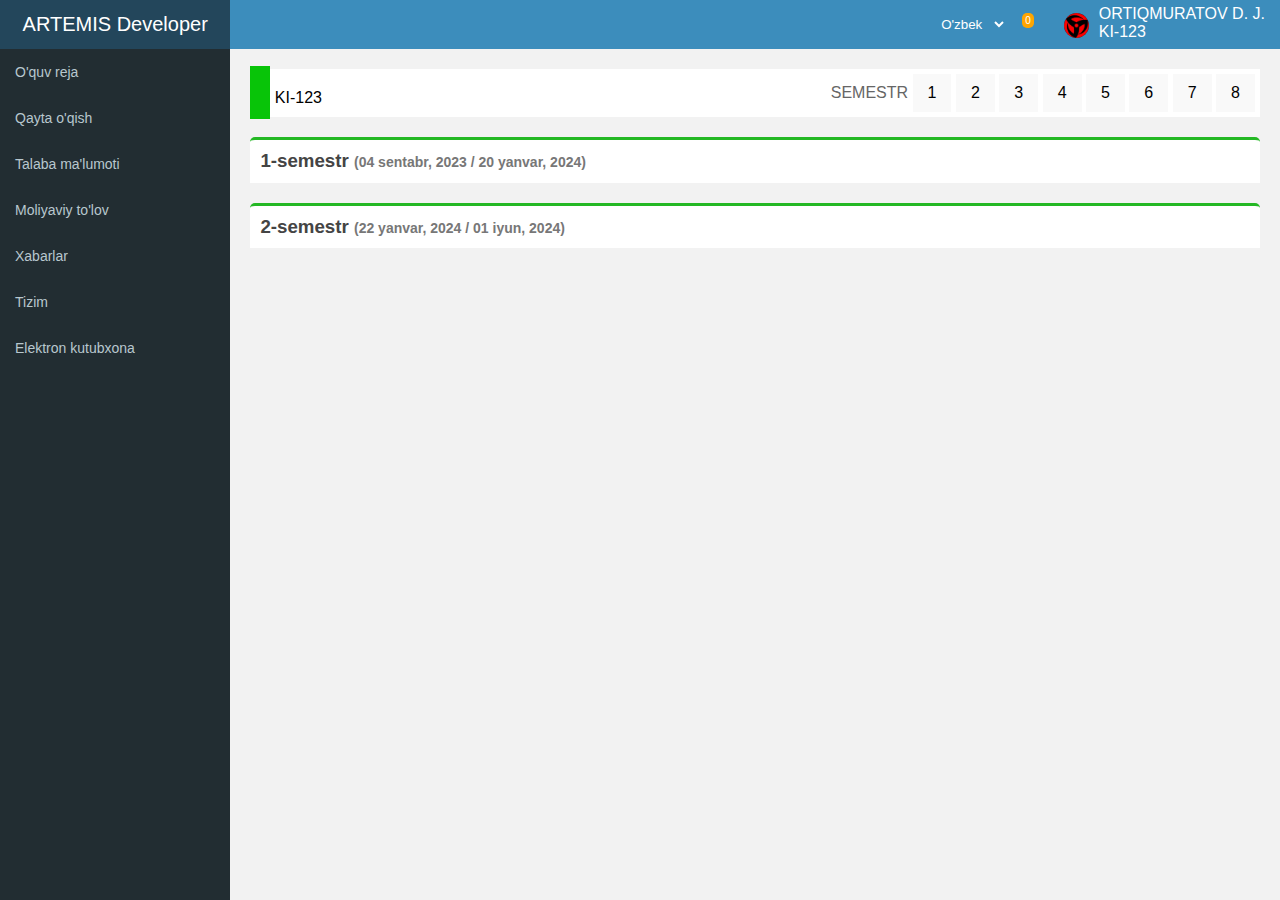
<file: Items/O'quv reja.html>
<!DOCTYPE html>
<html lang="en">
<head>
    <meta charset="UTF-8">
    <meta name="viewport" content="width=device-width, initial-scale=1.0">
    <title>O'quv reja | Artemis Platform</title>
    <link rel="stylesheet" href="O'quv reja.css">
    <link rel="stylesheet" href="https://cdnjs.cloudflare.com/ajax/libs/font-awesome/6.5.1/css/all.min.css" integrity="sha512-DTOQO9RWCH3ppGqcWaEA1BIZOC6xxalwEsw9c2QQeAIftl+Vegovlnee1c9QX4TctnWMn13TZye+giMm8e2LwA==" crossorigin="anonymous" referrerpolicy="no-referrer" />
</head>
<body>
    <div class="big">
        <div class="top">
            <div class="leftt">
                <a href="../General Page.html" class="link">
                    ARTEMIS Developer
                </a>
            </div>
            <div class="rightt">
                <div class="bar">
                    <a href="#" class="link0">
                        <i class="icon1 fa-solid fa-bars"></i>
                    </a>
                </div>
                <div class="others">
                    <select id="Ip" class="lang">
                        <option value="Uzb">O'zbek</option>
                        <option value="Ru">Русский</option>
                        <option value="Eng">English</option>
                    </select>
                    <a href="#" class="link1">
                        <div class="bell">
                            <i class="icon1 fa-solid fa-bell"></i>
                            <sup class="sup">0</sup>
                        </div>
                    </a>
                    <a href="#" class="link2">
                        <div class="about">
                            <img src="Sharingan.jpg" alt="Sharingan" class="img">
                            <div class="fullname">
                                <p class="p">ORTIQMURATOV D. J.</p>
                                <p class="p1">KI-123</p>
                            </div>
                        </div>
                    </a>
                </div>
            </div>
        </div>
        <div class="bottom">
            <div class="leftb">
                <div class="box">
                    <div class="link3">
                        <span class="span1"> 
                            <i class="icon fa-solid fa-book"></i>
                            O'quv reja
                        </span>
                        <span class="span2"> 
                            <i class="icon fa-solid fa-chevron-left"></i>
                        </span>
                    </div>
                    <ul class="ul">
                        <li class="li">
                            <a href="O'quv reja.html" class="line">
                                O'quv reja
                            </a>
                        </li>
                        <li class="li">
                            <a href="Dars jadvali.html" class="line">
                                Dars jadvali
                            </a>
                        </li>
                        <li class="li">
                            <a href="   Nazorat Jadvali.html" class="line">
                                Nazorat jadvali
                            </a>
                        </li>
                        <li class="li">Fanlar resurslari</li>
                        <li class="li">Davomat</li>
                        <li class="li">O'zlashtirish</li>
                        <li class="li">Imtihonlar</li>
                        <li class="li">Reyting daftarcha</li>
                        <li class="li">Fan tanlovi</li>
                    </ul>
                </div>
                <div class="box">
                    <a href="#" class="link3">
                        <span class="span1">
                            <i class="icon fa-solid fa-book"></i>
                            Qayta o'qish
                        </span>
                        <span class="span2">
                            <i class="icon fa-solid fa-chevron-left"></i>
                        </span>
                    </a>
                    <ul class="ul">
                        <li class="li">Ariza qayta o'qish</li>
                        <li class="li">Q.O'qish mashg'ulotlari</li>
                        <li class="li">Q.O'qish nazorat jadvali</li>
                        <li class="li">Q.O'qish 'zlashtirish</li>
                    </ul>
                </div>
                <div class="box">
                    <a href="#" class="link3">
                        <span class="span1"> <i class="icon fa-solid fa-user"></i> Talaba ma'lumoti</span>
                        <span class="span2"> <i class="icon fa-solid fa-chevron-left"></i> </span>
                    </a>
                    <ul class="ul">
                        <li class="li">Buyruqlar</li>
                        <li class="li">Shartnomalar</li>
                        <li class="li">Ma'lumotnomalar</li>
                        <li class="li">Talabalar hujjati</li>
                        <li class="li">Bitiruv varaqasi</li>
                        <li class="li">Shaxsiy ma'lumotlar</li>
                        <li class="li">Bitiruv ishi</li>
                    </ul>
                </div>
                <div class="box">
                    <a href="#" class="link3">
                        <span class="span1"> <i class="icon fa-solid fa-money-bill"></i> Moliyaviy to'lov</span>
                        <span class="span2"> <i class="icon fa-solid fa-chevron-left"></i> </span>
                    </a>
                    <ul class="ul">
                        <li class="li">Kontraktlar ro'yxati</li>
                        <li class="li">Stipendiya hisobi</li>
                    </ul>
                </div>
                <div class="box">
                    <a href="#" class="link3">
                        <span class="span1"> <i class="icon fa-solid fa-envelope"></i> Xabarlar</span>
                        <span class="span2"> <i class="icon fa-solid fa-chevron-left"></i> </span>
                    </a>
                    <ul class="ul">
                        <li class="li">Mening xabarlarim</li>
                        <li class="li">Xabar yaratish</li>
                    </ul>
                </div>
                <div class="box">
                    <a href="#" class="link3">
                        <span class="span1"> <i class="icon fa-solid fa-gear"></i> Tizim</span>
                        <span class="span2"> <i class="icon fa-solid fa-chevron-left"></i> </span>
                    </a>
                    <ul class="ul">
                        <li class="li">Profil</li>
                        <li class="li">Kirish tarixi</li>
                    </ul>
                </div>
                <a href="https://unilibrary.uz/" class="link3">
                    <span class="span1"> <i class="icon fa-solid fa-book"></i> Elektron kutubxona</span>
                </a>
            </div>
            <div class="rightb">
                <div class="KI">
                    <div class="span3">
                        <span class="icon2box">
                            <i class="icon2 fa-solid fa-file"></i>
                        </span>
                        <span class="span4">KI-123</span>
                    </div>
                    <div class="info">
                        <a href="#" class="semestr">SEMESTR</a>
                        <a href="#" class="num">1</a>
                        <a href="#" class="num">2</a>
                        <a href="#" class="num">3</a>
                        <a href="#" class="num">4</a>
                        <a href="#" class="num">5</a>
                        <a href="#" class="num">6</a>
                        <a href="#" class="num">7</a>
                        <a href="#" class="num">8</a>
                    </div>
                </div>
                <div class="period">
                    <div class="firstlayer">
                        <h3 class="h3">
                            1-semestr
                            <span class="span5">
                                (04 sentabr, 2023 / 20 yanvar, 2024)
                            </span>
                        </h3>
                        <span class="span">
                            <i class="icon fa-solid fa-plus"></i>
                        </span>
                    </div>
                    <div class="secondlayer">
                        <div class="aboutlayer">
                            <div class="nonebox"></div>
                            <p class="p2">Fanlar</p>
                            <p class="p3">Fan turi</p>
                            <p class="p4">Yuklama</p>
                            <p class="p5">Kredit</p>
                        </div>
                        <div class="Layer gray">
                            <div class="l1">1</div>
                            <a href="#" class="l2">O'zbekiston eng yangi tarixi</a>
                            <p class="l3">Majburiy</p>
                            <p class="l4">120 soat</p>
                            <p class="l5">4.0</p>
                            <a href="#" class="link6">Batafsil</a>
                        </div>
                        <div class="Layer">
                            <div class="l1">2</div>
                            <p class="l2">Xorijiy til</p>
                            <p class="l3">Majburiy</p>
                            <p class="l4">120 soat</p>
                            <p class="l5">4.0</p>
                            <a href="#" class="link6">Batafsil</a>
                        </div>
                        <div class="Layer gray">
                            <div class="l1">3</div>
                            <p class="l2">Hisob (Calculus)</p>
                            <p class="l3">Majburiy</p>
                            <p class="l4">180 soat</p>
                            <p class="l5">6.0</p>
                            <a href="#" class="link6">Batafsil</a>
                        </div>
                        <div class="Layer">
                            <div class="l1">4</div>
                            <p class="l2">Fizika</p>
                            <p class="l3">Majburiy</p>
                            <p class="l4">180 soat</p>
                            <p class="l5">6.0</p>
                            <a href="#" class="link6">Batafsil</a>
                        </div>
                        <div class="Layer gray">
                            <div class="l1">5</div>
                            <p class="l2">Dasturlash</p>
                            <p class="l3">Majburiy</p>
                            <p class="l4">180 soat</p>
                            <p class="l5">6.0</p>
                            <a href="#" class="link6">Batafsil</a>
                        </div>
                        <div class="Layer">
                            <div class="l1">6</div>
                            <p class="l2">Akademik yozuv</p>
                            <p class="l3">Majburiy</p>
                            <p class="l4">120 soat</p>
                            <p class="l5">4.0</p>
                            <a href="#" class="link6">Batafsil</a>
                        </div>
                    </div>
                </div>
                <div class="period">
                    <div class="firstlayer">
                        <h3 class="h3">
                            2-semestr
                            <span class="span5">
                                (22 yanvar, 2024 / 01 iyun, 2024)
                            </span>
                        </h3>
                        <span class="span">
                            <i class="icon fa-solid fa-plus"></i>
                        </span>
                    </div>
                    <div class="secondlayer">
                        <div class="aboutlayer">
                            <div class="nonebox"></div>
                            <p class="p2">Fanlar</p>
                            <p class="p3">Fan turi</p>
                            <p class="p4">Yuklama</p>
                            <p class="p5">Kredit</p>
                        </div>
                        <div class="Layer gray">
                            <div class="l1">1</div>
                            <a href="#" class="l2">Dinshunoslik</a>
                            <p class="l3">Majburiy</p>
                            <p class="l4">120 soat</p>
                            <p class="l5">4.0</p>
                            <a href="#" class="link6">Batafsil</a>
                        </div>
                        <div class="Layer">
                            <div class="l1">2</div>
                            <p class="l2">Falsafa</p>
                            <p class="l3">Majburiy</p>
                            <p class="l4">120 soat</p>
                            <p class="l5">4.0</p>
                            <a href="#" class="link6">Batafsil</a>
                        </div>
                        <div class="Layer gray">
                            <div class="l1">3</div>
                            <p class="l2">Xorijiy til</p>
                            <p class="l3">Majburiy</p>
                            <p class="l4">120 soat</p>
                            <p class="l5">4.0</p>
                            <a href="#" class="link6">Batafsil</a>
                        </div>
                        <div class="Layer">
                            <div class="l1">4</div>
                            <p class="l2">Fizika</p>
                            <p class="l3">Majburiy</p>
                            <p class="l4">120 soat</p>
                            <p class="l5">4.0</p>
                            <a href="#" class="link6">Batafsil</a>
                        </div>
                        <div class="Layer gray">
                            <div class="l1">5</div>
                            <p class="l2">Differensial tenglamalar</p>
                            <p class="l3">Majburiy</p>
                            <p class="l4">120 soat</p>
                            <p class="l5">4.0</p>
                            <a href="#" class="link6">Batafsil</a>
                        </div>
                        <div class="Layer">
                            <div class="l1">6</div>
                            <p class="l2">Diskret tuzilmalar</p>
                            <p class="l3">Majburiy</p>
                            <p class="l4">120 soat</p>
                            <p class="l5">4.0</p>
                            <a href="#" class="link6">Batafsil</a>
                        </div>
                        <div class="Layer gray">
                            <div class="l1">7</div>
                            <p class="l2">Dasturlash</p>
                            <p class="l3">Majburiy</p>
                            <p class="l4">180 soat</p>
                            <p class="l5">6.0</p>
                            <a href="#" class="link6">Batafsil</a>
                        </div>
                    </div>
                </div>
            </div>
        </div>
    </div>
</body>
</html>
</file>
<file: General Page.css>
*{
    margin: 0;
    box-sizing: border-box;
    font-family: Arial, Helvetica, sans-serif;
}
span , a , title{
    display: inline-block;
    text-decoration: none;
}
a{
    color: white;
}
img{
    vertical-align: middle;
    max-width: 100%;
    height: auto;
}

.link1 , .link3 , .link , .lang , .link2 , .img2{
    transition: 0.3s;
}
.leftt{
    width: 17%;
    text-align: center;
}
.link{
    width: 100%;
    height: 100%;
    font-size: 22px;
    background-color: #367fa9;
    display: flex;
    flex-wrap: wrap;
    align-items: center;
    justify-content: center;
}
.big{
    background-color: #222d32;
    min-height: 100dvh;
    display: flex;
    flex-wrap: wrap;
    flex-direction: column;

}
.img{
    width: 25px;
    height: 25px;
    border-radius: 50%;
    margin: 8px 10px 0 0;
}
.top{
    display: flex;
    flex-wrap: wrap;
}
.rightt{
    display: flex;
    justify-content: space-between;
    background-color: #3c8dbc;
    color: white;
    align-items: center;
    width: 83%;
}
.others{
    display: flex;
}
.about{
    display: flex;
    padding: 5px 15px;
}
.fa-bars{
    padding: 15px;
}
.lang{
    color: white;
    background-color: #3c8dbc;
    border: none;
}
.bell{
    padding: 15px;
}
.sup{
    padding: 2px 3px;
    border-radius: 5px;
    background-color: orange;
    font-size: 10px;
}
.leftb{
    width: 17%;
}
.link3{
    display: flex;
    justify-content: space-between;
    padding: 15px;
    padding-right: 5px;
    background-color: #222d32;
    color: #b8c7ce;
    font-size: 14px;
}
.icon{
    margin-right: 6px;
}
.bottom{
    display: flex;
    justify-content: space-between;
    flex-grow: 1;
}
.rightb{
    background-color: #f2f2f2;
    padding: 20px;
    width: 83%;
}
.KI{
    display: flex;
    flex-wrap: wrap;
    justify-content: space-between;
    background-color: white;
    align-items: center;
}
.semestr{
    color: #666666;
}
.fa-file{
    font-size: 30px;
    padding: 10px;
    background-color: rgb(8, 196, 8);
    color: white;
}
.info{
    margin: 5px;
}
.num{
    padding: 10px 15px;
    background-color: #f2f2f275;
    color: black;
    transition: 0.3s all linear;
}

.resurs{
    background-color: white;
    margin-top: 15px;
    border-top: 4px solid rgb(221, 220, 220);
    border-top-right-radius: 6px;
    border-top-left-radius: 6px;
    width: 100%;
}
.items{
    display: flex;
    flex-wrap: wrap;
    justify-content:start;
    padding: 10px 15px;
    height: auto;
}
.item{
    text-align: center;
    width: 15%;
    padding: 0 15px;
    margin: 20px 0;
}
.img2{
    margin-bottom: 10px;
    width: 80px;
}
.h2{
    padding: 10px;
    font-size: 18px;
    background-color: #f2f2f275;
    color: black;
}
.itemname{
    color: rgb(2, 94, 186);
}
.li{
    color: #8aa4af;
    padding: 5px 0;
}
.line{
    color: #8aa4af;
}
.ul{
    display: none;
}
.span2{
    transition: 0.1s all linear;
}


/* Hovers */

.item:hover .img2{
    transform: translateY(-10px);
}
.item:hover .itemname{
    color: #222d32;
}
.link3:hover{
    background-color: #1e282c;
}
.leftt:hover .link{
    background-color: #23465b;
}
.lang:hover{
    background-color: #234d66;
    border-radius: 10px;
}
.link1:hover{
    background-color: #234d66;
    border-radius: 10px;
}
.link2:hover{
    background-color: #234d66;
    border-radius: 10px;
}
.li:hover .line{
    color: white;
}
.box:hover .ul{
    display: block;
}
.box:hover .span2{
    transform: rotate(-90deg);
}
.num:hover{
    background-color: lime;
    color: black;
}





/* Media  */
@media (max-width:1200px){
    .link{
        font-size: 18px;
    }
}

@media (max-width:1029px){
    .item{
        width: 25%;
    }
    .items{
        height: auto;
    }
    .rightt , .rightb{
        width: 75%;
    }
    .leftb , .leftt {
        width: 25%;
    }
    *{
        font-size: 13px;
    }
    .link{
        font-size: 20px;
    }
}
@media (max-width:750px){
    .item{
        width: 33%;
    }
    .rightt , .rightb{
        width: 70%;
    }
    .leftb , .leftt {
        width: 30%;
    }
    .bell , .img{
        display: none;
    }
    .p , .p1{
        font-size: 10px;
    }
    .link{
        font-size: 20px;
    }
}
@media (max-width:728px){
    .leftb {
        display: none;
    }
    .leftt{
        width: 100%;
    }
    .link{
        padding: 10px 0;
    }
    .rightt , .rightb{
        width: 100%;
    }
    .icon2box{
        display: none;
    }
    .span3{
        width: 100%;
        text-align: center;
        font-weight: bold;
    }
    .span4{
        font-size: 20px;
    }
    .info{
        width: 100%;
        text-align: center;
        margin: 10px;
    }
    .semestr{
        width: 100%;
        font-weight: bold;
        margin-bottom: 5px;
    }
    
}
@media (max-width:530px) {
    .item{
        width: 50%;
    }
}
@media(max-width:380px){
    .num{
        padding: 6px 10px;
    }
    .span4{
        font-size: 15px;
    }
    .img2{
        width: 50px;
    }
    .h2{
        font-size: 16px;
    }
    .link{
        padding: 2px 0;
    }
}
@media (max-width:305px){
    .num{
        padding: 4px 7px;
    }
    .p , .p1{
        font-size: 8px;
    }
    .lang{
        font-size: 9px;
    }
    
}
</file>
<file: Items/Dars jadvali.css>
*{
    margin: 0;
    box-sizing: border-box;
    font-family: Arial, Helvetica, sans-serif;
}
span , a , title{
    display: inline-block;
    text-decoration: none;
}
a{
    color: white;
}
img{
    vertical-align: middle;
    max-width: 100%;
    height: auto;
}

.leftt{
    width: 18%;
    text-align: center;
}
.link{
    width: 100%;
    padding: 13px 0;
    font-size: 20px;
    background-color: #367fa9;
}
.img{
    width: 25px;
    height: 25px;
    border-radius: 50%;
    margin: 8px 10px 0 0;
}
.top{
    display: flex;
    flex-wrap: wrap;
}
.rightt{
    display: flex;
    justify-content: space-between;
    background-color: #3c8dbc;
    color: white;
    align-items: center;
    width: 82%;
}
.others{
    display: flex;
}
.about{
    display: flex;
    padding: 5px 15px;
}
.fa-bars{
    padding: 15px;
}
.lang{
    color: white;
    background-color: #3c8dbc;
    border: none;
}
.bell{
    padding: 15px;
}
.sup{
    padding: 2px 3px;
    border-radius: 5px;
    background-color: orange;
    font-size: 10px;
}
.leftb{
    width: 18%;
    background-color: #222d32;
    height: 688px;
}
.link3{
    display: flex;
    justify-content: space-between;
    padding: 15px;
    padding-right: 5px;
    background-color: #222d32;
    color: #b8c7ce;
    font-size: 14px;
}
.bottom{
    display: flex;
    height: 100%;
}
.rightb{
    background-color: #f2f2f2;
    padding: 20px;
    width: 82%;
    height: 688px;
}
.KI{
    display: flex;
    flex-wrap: wrap;
    justify-content: space-between;
    background-color: white;
    align-items: center;
}
.semestr{
    color: #666666;
}
.num{
    color: black;
}
.fa-file{
    font-size: 30px;
    padding: 10px;
    background-color: rgb(8, 196, 8);
    color: white;
}
.info{
    margin: 5px;
}
.num{
    padding: 10px 15px;
    background-color: #f2f2f275;
}
.line{
    color: #8aa4af;
}
.li{
    color: #8aa4af;
    padding: 5px 0;
}
.ul{
    display: none;
    background-color: #222d32;
}
.span2{
    transition: 0.1s all linear;
}
.calendar{
    display: flex;
    flex-wrap: wrap;
    justify-content:space-between;
}
.datetitle{
    text-align: center;
}
.days{
    display: flex;
    justify-content: space-between;
}
.btnbox{
    width: 30%;
}
.day{
    width: 100%;
    padding: 5px;
}
.period{
    background-color: white;
    margin: 20px 0;
    color: #444444;
    border-top: 3px solid rgb(36, 184, 36);
    border-top-right-radius: 5px;
    border-top-left-radius: 5px;
    width: 30%;
}
.date{
    display: flex;
    padding: 2% 10px;
    justify-content: space-between;
}
.Lesson{
    border-top: 2px solid #99999999;
    border-top-right-radius: 5px;
    border-top-left-radius: 5px;
    padding: 15px;
}
.dars{
    padding-right:10px;
    font-size: 12px;
    padding-top: 5px;
}
.p5{
    font-size: 14px;
}
.Dars{
    display: flex;
    flex-wrap: wrap;
    justify-content: space-between;
}
.l{
    text-align: right;
}
.r{
    text-align: left;
}
.btn1{
    padding: 5px 30px;
    border: none;
    background-color: rgb(3, 116, 228);
    color: white;
}




/* Hovers */


.link3:hover{
    background-color: #1e282c;
}
.leftt:hover .link{
    background-color: #23465b;
}
.lang:hover{
    background-color: #234d66;
    border-radius: 10px;
}
.link1:hover{
    background-color: #234d66;
    border-radius: 10px;
}
.link2:hover{
    background-color: #234d66;
    border-radius: 10px;
}
.li:hover .line{
    color: white;
}
.box:hover .ul{
    display: block;
}
.box:hover .span2{
    transform: rotate(-90deg);
}





/* Media  */


@media (max-width:1029px){
    .item{
        width: 25%;
    }
    .items{
        height: auto;
    }
    .rightt , .rightb{
        width: 75%;
    }
    .leftb , .leftt {
        width: 25%;
    }
    *{
        font-size: 13px;
    }
    .period{
        width: 45%;
    }
}
@media (max-width:750px){
    .item{
        width: 33%;
    }
    .rightt , .rightb{
        width: 100%;
    }
    .leftb {
        display: none;
    }
    .leftt{
        width: 100%;
    }
    .bell , .img{
        display: none;
    }
    .p , .p1{
        font-size: 9px;
    }
    .icon2box{
        display: none;
    }
    .span3{
        width: 100%;
        text-align: center;
        font-weight: bold;
    }
    .span4{
        font-size: 20px;
    }
    .info{
        width: 100%;
        text-align: center;
        margin: 10px;
    }
    .semestr{
        width: 100%;
        font-weight: bold;
        margin-bottom: 5px;
    }
    .period{
        width: 48%;
    }
}
@media(max-width:585px){
    .period{
        width: 60%;
    }
    .calendar{
        justify-content: center;
    }
    .item{
        width: 50%;
    }
    .period{
        width: 80%;
    }
    .btn1{
        padding:5px 15px ;
    }
    .btnbox{
        width: 58%;
    }
    .l , .r{
        width: 20%;
    }
    .dars{
        font-size: 10px;
    }
    .day{
        font-size: 10px;
    }
}
@media(max-width:380px){
    .num{
        padding: 6px 10px;
    }
    .span4{
        font-size: 15px;
    }
    .img2{
        width: 50px;
    }
    .h2{
        font-size: 16px;
    }
    .period{
        width: 100%;
    }
    .p5{
        font-size: 12px;
    }
    .dars{
        font-size: 8px;
    }
}

@media (max-width:305px){
    .num{
        padding: 4px 7px;
    }
    .p , .p1{
        font-size: 8px;
    }
    
}
</file>
<file: Items/Fanlar resurslari.css>
*{
    margin: 0;
    box-sizing: border-box;
    font-family: Arial, Helvetica, sans-serif;
}
span , a , title{
    display: inline-block;
    text-decoration: none;
}
a{
    color: white;
}
img{
    vertical-align: middle;
    max-width: 100%;
    height: auto;
}
.leftt{
    width: 18%;
    text-align: center;
}
.link{
    width: 100%;
    padding: 13px 0;
    font-size: 20px;
    background-color: #367fa9;
}
.img{
    width: 25px;
    height: 25px;
    border-radius: 50%;
    margin: 8px 10px 0 0;
}
.top{
    display: flex;
    flex-wrap: wrap;
}
.rightt{
    display: flex;
    justify-content: space-between;
    background-color: #3c8dbc;
    color: white;
    align-items: center;
    width: 82%;
}
.others{
    display: flex;
}
.about{
    display: flex;
    padding: 5px 15px;
}
.fa-bars{
    padding: 15px;
}
.lang{
    color: white;
    background-color: #3c8dbc;
    border: none;
}
.bell{
    padding: 15px;
}
.sup{
    padding: 2px 3px;
    border-radius: 5px;
    background-color: orange;
    font-size: 10px;
}
.leftb{
    width: 18%;
    background-color: #222d32;
    height: 688px;
}
.link3{
    display: flex;
    justify-content: space-between;
    padding: 15px;
    padding-right: 5px;
    background-color: #222d32;
    color: #b8c7ce;
    font-size: 14px;
}
.bottom{
    display: flex;
    height: 100%;
}
.rightb{
    background-color: #f2f2f2;
    padding: 20px;
    width: 82%;
    height: 688px;
}
.KI{
    display: flex;
    flex-wrap: wrap;
    justify-content: space-between;
    background-color: white;
    align-items: center;
}
.semestr{
    color: #666666;
}
.num{
    color: black;
}
.fa-file{
    font-size: 30px;
    padding: 10px;
    background-color: rgb(8, 196, 8);
    color: white;
}
.info{
    margin: 5px;
}
.num{
    padding: 10px 15px;
    background-color: #f2f2f275;
}
.line{
    color: #8aa4af;
}
.li{
    color: #8aa4af;
    padding: 5px 0;
}
.ul{
    display: none;
    background-color: #222d32;
}


.h3{
    font-weight: normal;

}
.recourse{
    width: 30%;
}
.titlebox{
    background-color: rgb(6, 108, 210);
    color: rgb(251, 242, 242);
    font-size: 14px;
    padding: 20px;
}
.minibox{
    padding: 5px 20px;
    display: flex;
    justify-content: space-between;
    color: black;
    border-bottom: 1px solid black;
    border-right:1px solid black ;
    border-left: 1px solid;
}
.number{
    background-color: dodgerblue;
    padding: 2px 5px;
    border-radius: 15px;
    color: white;
}



/* Hovers */


.link3:hover{
    background-color: #1e282c;
}
.leftt:hover .link{
    background-color: #23465b;
}
.lang:hover{
    background-color: #234d66;
    border-radius: 10px;
}
.link1:hover{
    background-color: #234d66;
    border-radius: 10px;
}
.link2:hover{
    background-color: #234d66;
    border-radius: 10px;
}
.li:hover .line{
    color: white;
}
.box:hover .ul{
    display: block;
}
.box:hover .span2{
    transform: rotate(-90deg);
}





/* Media  */


@media (max-width:1029px){
    .item{
        width: 25%;
    }
    .items{
        height: auto;
    }
    .rightt , .rightb{
        width: 75%;
    }
    .leftb , .leftt {
        width: 25%;
    }
    *{
        font-size: 13px;
    }
    .period{
        width: 45%;
    }
}
@media (max-width:750px){
    .item{
        width: 33%;
    }
    .rightt , .rightb{
        width: 100%;
    }
    .leftb {
        display: none;
    }
    .leftt{
        width: 100%;
    }
    .bell , .img{
        display: none;
    }
    .p , .p1{
        font-size: 9px;
    }
    .icon2box{
        display: none;
    }
    .span3{
        width: 100%;
        text-align: center;
        font-weight: bold;
    }
    .span4{
        font-size: 20px;
    }
    .info{
        width: 100%;
        text-align: center;
        margin: 10px;
    }
    .semestr{
        width: 100%;
        font-weight: bold;
        margin-bottom: 5px;
    }
    .period{
        width: 48%;
    }
}
@media(max-width:585px){
    .period{
        width: 60%;
    }
    .calendar{
        justify-content: center;
    }
    .item{
        width: 50%;
    }
    .period{
        width: 80%;
    }
    
    .btnbox{
        width: 58%;
    }
    .l , .r{
        width: 20%;
    }
    .dars{
        font-size: 10px;
    }
    .day{
        font-size: 10px;
    }
}
@media(max-width:380px){
    .num{
        padding: 6px 10px;
    }
    .span4{
        font-size: 15px;
    }
    .img2{
        width: 50px;
    }
    .h2{
        font-size: 16px;
    }
    .period{
        width: 100%;
    }
    .p5{
        font-size: 12px;
    }
    .dars{
        font-size: 8px;
    }
}

@media (max-width:305px){
    .num{
        padding: 4px 7px;
    }
    .p , .p1{
        font-size: 8px;
    }
    
}
</file>
<file: Items/Nazorat Jadvali.css>
*{
    margin: 0;
    box-sizing: border-box;
    font-family: Arial, Helvetica, sans-serif;
}
span , a , title{
    display: inline-block;
    text-decoration: none;
}
a{
    color: white;
}
img{
    vertical-align: middle;
    max-width: 100%;
    height: auto;
}

.leftt{
    width: 15%;
    text-align: center;
}
.link{
    width: 100%;
    padding: 13px 0;
    font-size: 20px;
    background-color: #367fa9;
}
.img{
    width: 25px;
    height: 25px;
    border-radius: 50%;
    margin: 8px 10px 0 0;
}
.top{
    display: flex;
    flex-wrap: wrap;
    justify-content: space-between;
}
.rightt{
    display: flex;
    justify-content: space-between;
    background-color: #3c8dbc;
    color: white;
    align-items: center;
    width: 85%;
}
.others{
    display: flex;
}
.about{
    display: flex;
    padding: 5px 15px;
}
.fa-bars{
    padding: 15px;
}
.lang{
    color: white;
    background-color: #3c8dbc;
    border: none;
}
.bell{
    padding: 15px;
}
.sup{
    padding: 2px 3px;
    border-radius: 5px;
    background-color: orange;
    font-size: 10px;
}
.leftb{
    width: 15%;
    background-color: #222d32;
    height: 688px;
}
.link3{
    display: flex;
    justify-content: space-between;
    padding: 15px;
    padding-right: 5px;
    background-color: #222d32;
    color: #b8c7ce;
    font-size: 14px;
}
.bottom{
    display: flex;
    height: 100%;
}
.rightb{
    background-color: #f2f2f2;
    padding: 20px;
    width: 85%;
    height: 688px;
    position: relative;
}
.KI{
    display: flex;
    flex-wrap: wrap;
    justify-content: space-between;
    background-color: white;
    align-items: center;
}
.semestr{
    color: #666666;
}
.num{
    color: black;
}
.fa-file{
    font-size: 30px;
    padding: 10px;
    background-color: rgb(8, 196, 8);
    color: white;
}
.info{
    margin: 5px;
}
.num{
    padding: 10px 15px;
    background-color: #f2f2f275;
}
.line{
    color: #8aa4af;
}
.li{
    color: #8aa4af;
    padding: 5px 0;
}
.ul{
    display: none;
    background-color: #222d32;
}
.span2{
    transition: 0.1s all linear;
}

.last{
    position: absolute;
    top: 40%;
    left: 32%;
    font-size: 30px;
    text-align: center;
    color: #666666;
}
.fa-triangle-exclamation{
    margin-bottom: 50px;
}




/* Hovers */


.link3:hover{
    background-color: #1e282c;
}
.leftt:hover .link{
    background-color: #23465b;
}
.lang:hover{
    background-color: #234d66;
    border-radius: 10px;
}
.link1:hover{
    background-color: #234d66;
    border-radius: 10px;
}
.link2:hover{
    background-color: #234d66;
    border-radius: 10px;
}
.li:hover .line{
    color: white;
}
.box:hover .ul{
    display: block;
}
.box:hover .span2{
    transform: rotate(-90deg);
}




/* Media  */


@media (max-width:1029px){
    .item{
        width: 25%;
    }
    .items{
        height: auto;
    }
    .rightt , .rightb{
        width: 75%;
    }
    .leftb , .leftt {
        width: 25%;
    }
    *{
        font-size: 13px;
    }
    .period{
        width: 45%;
    }
}
@media (max-width:750px){
    .item{
        width: 33%;
    }
    .rightt , .rightb{
        width: 100%;
    }
    .leftb {
        display: none;
    }
    .leftt{
        width: 100%;
    }
    .bell , .img{
        display: none;
    }
    .p , .p1{
        font-size: 9px;
    }
    .icon2box{
        display: none;
    }
    .span3{
        width: 100%;
        text-align: center;
        font-weight: bold;
    }
    .span4{
        font-size: 20px;
    }
    .info{
        width: 100%;
        text-align: center;
        margin: 10px;
    }
    .semestr{
        width: 100%;
        font-weight: bold;
        margin-bottom: 5px;
    }
    .period{
        width: 48%;
    }
}
@media(max-width:585px){
    .period{
        width: 60%;
    }
    .calendar{
        justify-content: center;
    }
    .item{
        width: 50%;
    }
    .period{
        width: 80%;
    }
    .btn1{
        padding:5px 15px ;
    }
    .btnbox{
        width: 58%;
    }
    .l , .r{
        width: 20%;
    }
    .dars{
        font-size: 10px;
    }
    .day{
        font-size: 10px;
    }
}
@media(max-width:380px){
    .num{
        padding: 6px 10px;
    }
    .span4{
        font-size: 15px;
    }
    .img2{
        width: 50px;
    }
    .h2{
        font-size: 16px;
    }
    .period{
        width: 100%;
    }
    .p5{
        font-size: 12px;
    }
    .dars{
        font-size: 8px;
    }
}

@media (max-width:305px){
    .num{
        padding: 4px 7px;
    }
    .p , .p1{
        font-size: 8px;
    }
    
}
</file>
